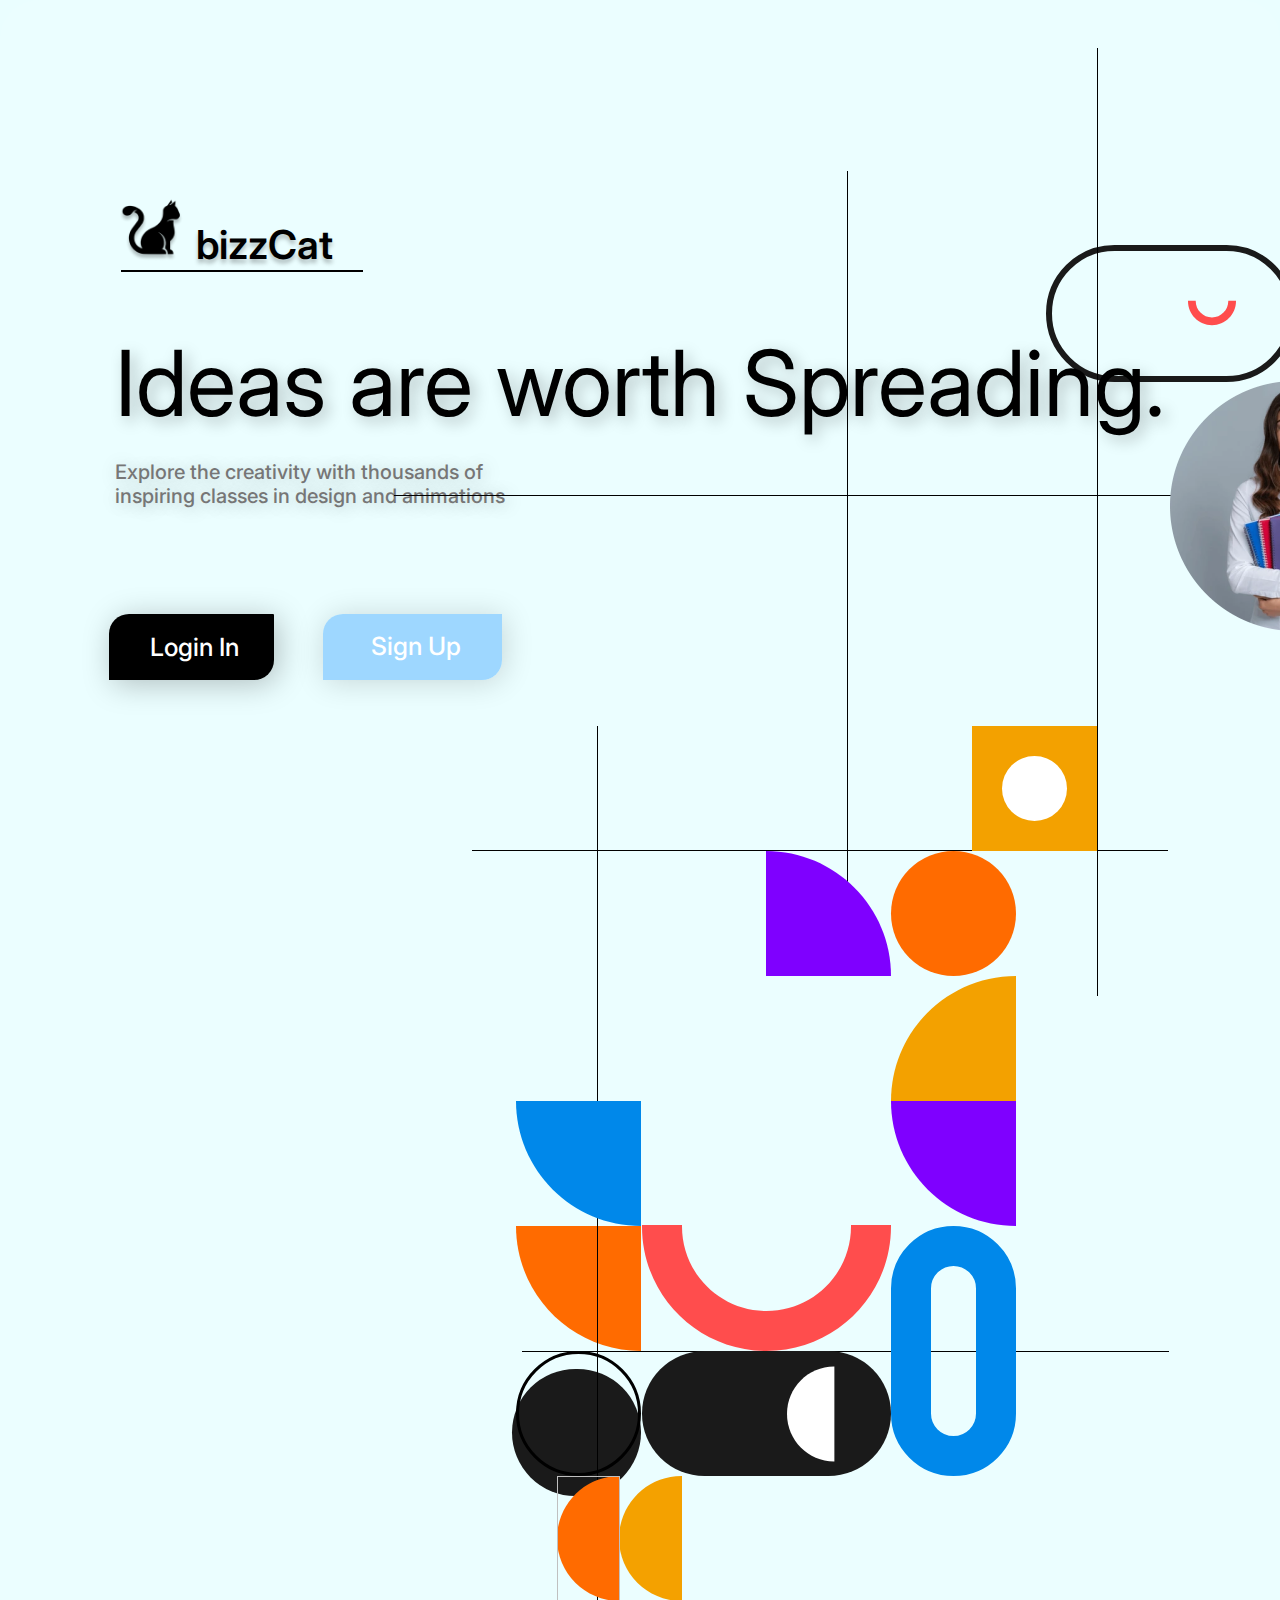
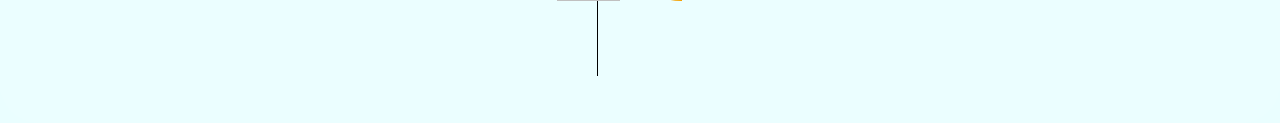
<file: index.html>
<!DOCTYPE html>
<html>
  <head>
    <meta charset="utf-8" />
    <meta name="viewport" content="initial-scale=1, width=device-width" />

    <link rel="stylesheet" href="./global.css" />
    <link rel="stylesheet" href="./index.css" />
    <link
      rel="stylesheet"
      href="https://fonts.googleapis.com/css2?family=Inter:wght@400;500;600&display=swap"
    />
    <link
      rel="stylesheet"
      href="https://fonts.googleapis.com/css2?family=Roboto:wght@400;600&display=swap"
    />
  </head>
  <body>
    <div class="macbook-pro-16-3">
      <div class="line-group3"></div>
      <div class="line-group4"></div>
      <div class="line-group5"></div>
      <div class="line-group6"></div>
      <div class="line-group7"></div>
      <div class="macbook-pro-16-3-child"></div>
      <div class="vector-container">
        <img class="frame-child8" alt="" src="./public/rectangle-15@2x.png" />

        <div class="inner-frame">
          <div class="inner-frame-child"></div>
          <img
            class="subtract-icon5"
            loading="eager"
            alt=""
            src="./public/subtract.svg"
          />
        </div>
      </div>
      <div class="small-frame">
        <div class="login-and-sign-up">
          <div class="bizzcat-group">
            <h1 class="bizzcat1">bizzCat</h1>
            <div class="screenshot-preview"></div>
            <img
              class="screenshot-2024-02-17-190937-r-icon1"
              loading="eager"
              alt=""
              src="./public/screenshot-20240217-190937removebgpreview-1@2x.png"
            />
          </div>
          <div class="ideas-frame1">
            <div class="ideas-are-worth-spreading-group">
              <h1 class="ideas-are-worth1">Ideas are worth Spreading.</h1>
              <h3 class="explore-the-creativity1">
                Explore the creativity with thousands of inspiring classes in
                design and animations
              </h3>
            </div>
          </div>
          <div class="login-frame">
            <button class="subtract-frames">
              <div class="subtract-frames-child"></div>
              <div class="login-up1" >Login In</div>
            </button>
            <button class="subtract-frames1">
              <div class="subtract-frames-item"></div>
              <div class="sign-up2"><a href="./index4.html">Sign Up</a></div>
            </button>
          </div>
        </div>
      </div>
      <div class="input-area-parent">
        <div class="input-area">
          <div class="input-area-child"></div>
          <div class="frame-div">
            <img class="frame-child9" alt="" src="./public/rectangle-8.svg" />

            <div class="frame-child10"></div>
          </div>
        </div>
        <div class="frame-wrapper">
          <div class="frame-container">
            <div class="frame-parent1">
              <div class="frame-parent2">
                <div class="frame-wrapper1">
                  <form class="frame-form">
                    <img
                      class="frame-child11"
                      loading="eager"
                      alt=""
                      src="./public/rectangle-4.svg"
                    />

                    <input class="rectangle-input" type="text" />

                    <img
                      class="frame-child12"
                      loading="eager"
                      alt=""
                      src="./public/rectangle-3.svg"
                    />

                    <div class="divmax-w-md loginhide">
                      <div class="divmax-w-md-inner">
                        <div class="frame-parent3">
                          <div class="frame-parent4">
                            <div class="text-wrapper">
                              <h2 class="text">Welcome back to App</h2>
                            </div>
                            <img
                              class="union-icon"
                              loading="eager"
                              alt=""
                              src="./public/union.svg"
                              id="unionIcon"
                            />
                          </div>
                          <div class="text-container">
                            <div class="text1">Log in to your account</div>
                          </div>
                        </div>
                      </div>
                      <div class="text-parent">
                        <div class="text2">Email</div>
                        <input class="input" type="text" />

                        <div class="text3">Password</div>
                        <input class="input1" type="text" />

                        <div class="link-forgot">Forgot your password?</div>
                        <div class="button-wrapper">
                          <button class="button">
                            <div class="text4">Submit</div>
                          </button>
                        </div>
                      </div>
                      <div class="text5">
                        Don’t have an account yet? Sign up for free!
                      </div>
                    </div>
                  </form>
                </div>
                <div class="rectangle-parent2">
                  <div class="frame-child13"></div>
                  <div class="frame-child14"></div>
                </div>
              </div>
              <div class="vector-parent1">
                <img
                  class="frame-child15"
                  loading="eager"
                  alt=""
                  src="./public/rectangle-13.svg"
                />

                <div class="subtract-parent1">
                  <img
                    class="subtract-icon6"
                    rows="{6}"
                    cols="{12}"
                    alt=""
                    src="./public/subtract.svg"
                  />

                  <div class="inner-frame1">
                    <div class="inner-frame-item"></div>
                    <img
                      class="subtract-icon7"
                      loading="eager"
                      alt=""
                      src="./public/subtract-2.svg"
                    />
                  </div>
                </div>
              </div>
            </div>
            <div class="rectangle-parent3">
              <div class="frame-child16"></div>
              <img
                class="frame-child17"
                loading="eager"
                alt=""
                src="./public/rectangle-9.svg"
              />

              <img
                class="frame-child18"
                loading="eager"
                alt=""
                src="./public/rectangle-10.svg"
              />

              <div class="frame-child19"></div>
            </div>
          </div>
        </div>
        <div class="frame-wrapper2">
          <div class="subtract-parent2">
            <img
              class="subtract-icon8"
              loading="eager"
              alt=""
              src="./public/subtract-3.svg"
            />

            <div class="subtract-parent3">
              <img
                class="subtract-icon9"
                alt=""
                src="./public/subtract-4.svg"
              />

              <img class="frame-child20" loading="eager" alt="" />
            </div>
          </div>
        </div>
      </div>
    </div>
    <script src="app.js"></script>
<!-- 
    <script>
      var unionIcon = document.getElementById("unionIcon");
      if (unionIcon) {
        unionIcon.addEventListener("click", function (e) {
          window.location.href = "./mac-book-pro16.html";
        });
      }
      </script> -->
  </body>
</html>
</file>
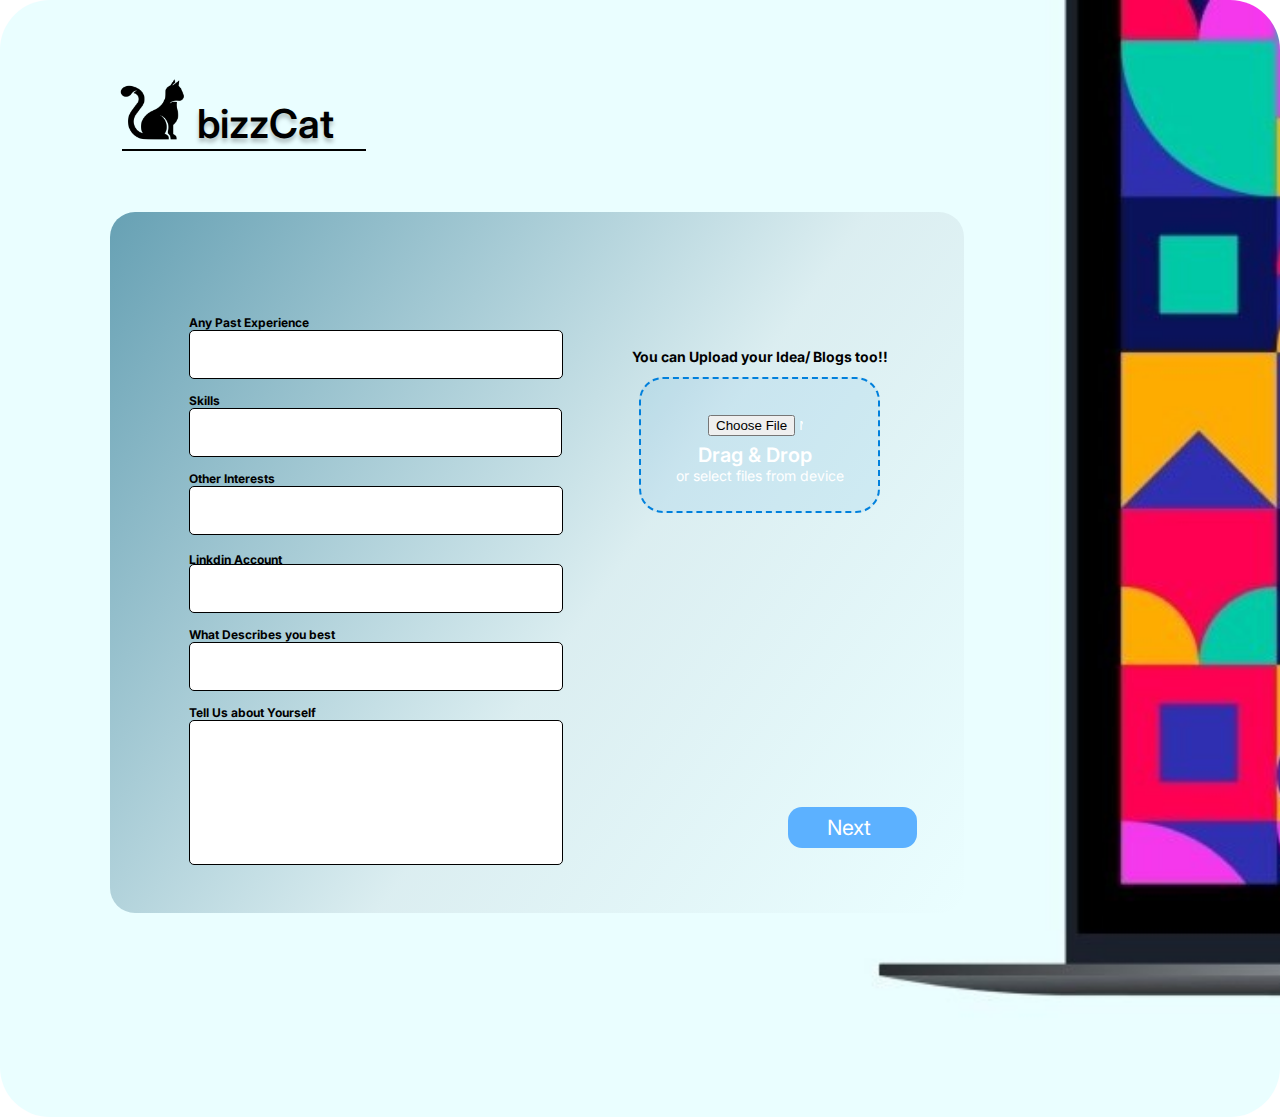
<file: cover6.html>
<!DOCTYPE html>
<html>
  <head>
    <meta charset="utf-8" />
    <meta name="viewport" content="initial-scale=1, width=device-width" />

    <link rel="stylesheet" href="./globa6.css" />
    <link rel="stylesheet" href="./cover6.css" />
    <link
      rel="stylesheet"
      href="https://fonts.googleapis.com/css2?family=Inter:wght@400;500;600;700&display=swap"
    />
    <link
      rel="stylesheet"
      href="https://fonts.googleapis.com/css2?family=Roboto:wght@400;600&display=swap"
    />
    <link
    rel="global.css"/>
    <link
    rel="cover.css"/>
  </head>
  <body>
    <div class="cover2">
      <img class="laptop-icon2" alt="" src="./public/laptop@2x.png" />

      <div class="profile-info-frame">
        <h1 class="bizzcat2">bizzCat</h1>
        <div class="line-separator"></div>
        <img
          class="screenshot-2024-02-17-190937-r-icon2"
          loading="eager"
          alt=""
          src="catimg.png"
        />
      </div>
      <div class="vector-parent2">
        <img class="frame-child28" alt="" src="./public/rectangle-1.svg" />

        <div class="frame-child29"></div>
        <div class="any-past-experience"><b>Any Past Experience</b></div>
        <div class="text-label-frame">
          <div class="skills-box-parent">
            <input class="skills-box" type="text"/>

            <div class="upload-blogs-frame">
              <div class="skills"><b>Skills</b></div>
              <input class="file-selection-frame" type="text" />
            </div>
            <div class="other-interests-linkdin-accoun">
              <div class="other-interests"><b>Other Interests</b></div>
              <input class="interest-boxes" type="text" />
            </div>
            <div class="other-interests-linkdin-accoun1">
              <div class="linkdin-account"><b>Linkdin Account</b></div>
              <input class="other-interests-linkdin-accoun-child" type="text" />
            </div>
            <div class="other-interests-linkdin-accoun2">
              <div class="what-describes-you"><b>What Describes you best</b></div>
              <input class="other-interests-linkdin-accoun-item" type="text" />
            </div>
            <div class="other-interests-linkdin-accoun3">
              <div class="tell-us-about"><b>Tell Us about Yourself</b></div>
              <div class="other-interests-linkdin-accoun-inner"></div>
            </div>
          </div>
          <div class="cloud-upload-frame">
            <div class="next-button1">
              <div class="laptop-shape1">
                <b class="you-can-upload"
                  >You can Upload your Idea/ Blogs too!!</b
                >
                <div class="drag-drop-zone">
                  <div class="text-input-label">
                    <h2 class="drag-drop">Drag & Drop</h2>
                  </div>
                  <div class="or-select-files">or select files from device</div>
                  <div class="upload-frame">
                    <div class="skills-box1">
                      <input
                      class="upload-cloud-icon"
                      loading="eager"
                      type="file"
                      />
                    </div>
                  </div>
                </div>
              </div>
            </div>
            <button class="next-button2">
              <div class="next-button-child"></div>
              <a href="indexhome.html"><div class="next2">Next</div></a>
            </button>
          </div>
        </div>
      </div>
    </div>
  </body>
</html>
</file>
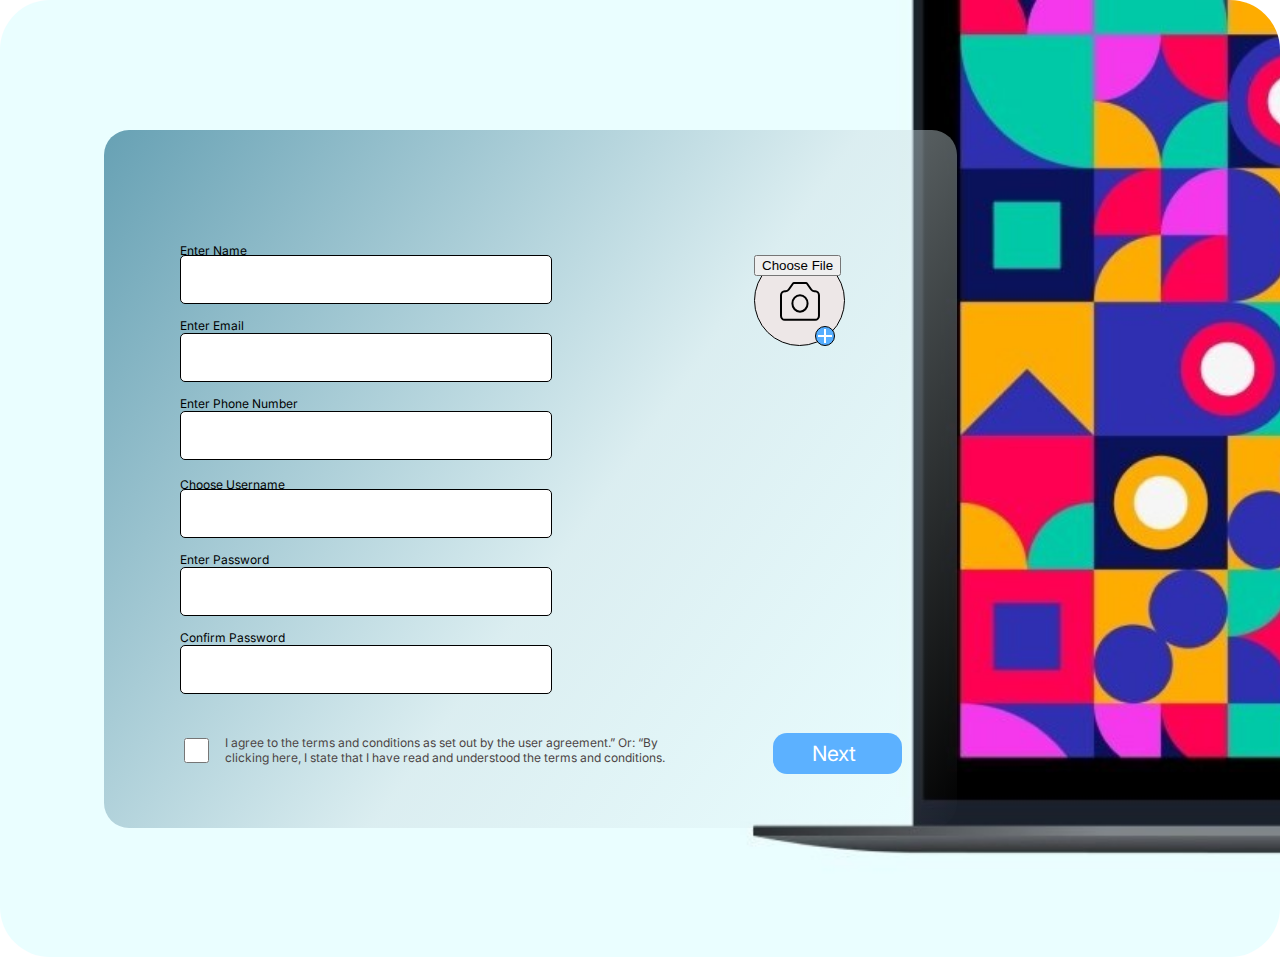
<file: index4.html>
<!DOCTYPE html>
<html>
  <head>
    <meta charset="utf-8" />
    <meta name="viewport" content="initial-scale=1, width=device-width" />

    <link rel="stylesheet" href="./global4.css" />
    <link rel="stylesheet" href="./style4.css" />
    <link
      rel="stylesheet"
      href="https://fonts.googleapis.com/css2?family=Inter:wght@400;500;600&display=swap"
    />
    <link
      rel="stylesheet"
      href="https://fonts.googleapis.com/css2?family=Roboto:wght@400;600&display=swap"
    />
  </head>
  <body >
    <div class="cover1">
      <img class="laptop-icon1" alt="" src="./public/laptop@2x.png" />

      <div class="group-div">
        <div class="frame-child26"></div>
        <div class="frame-child27"></div>
        <div class="enter-name1">Enter Name</div>
        <div class="enter-email-rectangle-parent">
          <div class="enter-email-rectangle">
            <div class="enter-phone-number-rectangle">
              <input class="enter-phone-number-rectangle-child" type="text" />

              <div class="choose-frame">
                <div class="enter-email1">Enter Email</div>
                <input class="enter-phone-number-frame" type="text" />
              </div>
              <div class="choose-frame1">
                <div class="enter-phone-number1">Enter Phone Number</div>
                <input class="choose-frame-child" type="text" />
              </div>
              <div class="choose-frame2">
                <div class="choose-username1">Choose Username</div>
                <input class="choose-frame-item" type="text"/>
              </div>
              <div class="choose-frame3">
                <div class="enter-password1">Enter Password</div>
                <input class="choose-frame-inner" type="text" />
              </div>
              <div class="choose-frame4">
                <div class="confirm-password1">Confirm Password</div>
                <input class="choose-frame-child1" type="text" />
              </div>
            </div>
            <div class="terms-agree-frame1">
              <input style="height: 25px; width: 25px; "  type="checkbox">
              <div class="i-agree-to1">
                I agree to the terms and conditions as set out by the user
                agreement.” Or: “By clicking here, I state that I have read and
                understood the terms and conditions.
              </div>
            </div>
          </div>
          <div class="next-frame">
            <input type="file"
              class="next-frame-child"
              loading="eager"
              alt=""
              placeholder=""
              src="./public/group-4.svg"
            />

            <div class="next-text-wrapper">
              <button class="next-text">
                <div class="next-text-child"></div>
                <div class="next1"><a href="./cover6.html">Next</a></div>
              </button>
            </div>
          </div>
        </div>
      </div>
      <div class="cover-item"></div>
    </div>
  </body>
</html>
</file>
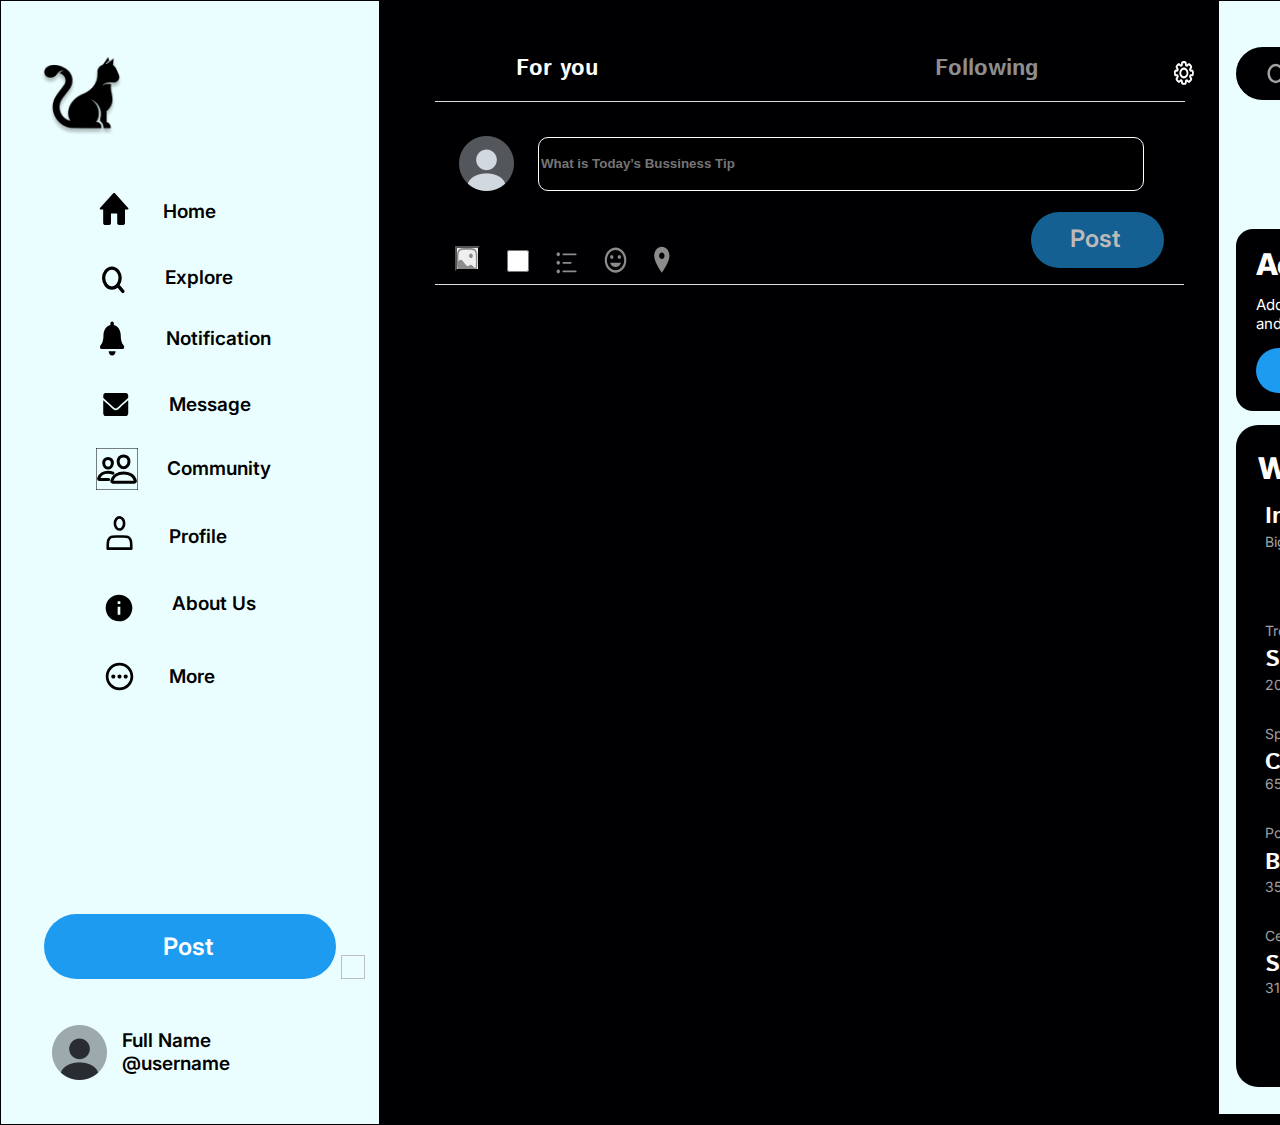
<file: indexhome.html>
<!DOCTYPE html>
<html>
  <head>
    <meta charset="utf-8" />
    <meta name="viewport" content="initial-scale=1, width=device-width" />

    <link rel="stylesheet" href="./globalhome.css" />
    <link rel="stylesheet" href="./indexhome.css" />
    <link
      rel="stylesheet"
      href="https://fonts.googleapis.com/css2?family=Inter:wght@400;500;600;700;800&display=swap"
    />
    <link
      rel="stylesheet"
      href="https://fonts.googleapis.com/css2?family=Istok Web:wght@400;700&display=swap"
    />
    <link
      rel="stylesheet"
      href="https://fonts.googleapis.com/css2?family=Roboto:wght@400;600&display=swap"
    />
  </head>
  <body>
    <div class="desktop-1">
      <img class="tablerdots-icon" alt="" src="./publichome/tablerdots.svg" />

      <div class="main-frame">
        <div class="main-frame-child"></div>
        <div class="screenshot-2024-02-17-190937-r-parent">
          <img
            class="screenshot-2024-02-17-190937-r-icon"
            loading="eager"
            alt=""
            src="./publichome/screenshot-20240217-190937removebgpreview-1@2x.png"
          />

          <div class="home-frame">
            <div class="search-frame">
              <div class="notification-frame">
                <a href="/home.html">
                <div class="message-frame">
                  <img
                    class="icon-home"
                    loading="eager"
                    alt=""
                    src="./publichome/-icon-home.svg"
                  />

                  <div  class="home"><a href="/home.html">Home</a></div>
                </div>
                </a>
              </div>
              <div class="about-us-frame">
                <div class="more-frame">
                  <img
                    class="icon-search"
                    loading="eager"
                    alt=""
                    src="./publichome/-icon-search.svg"
                  />

                  <div class="explore">Explore</div>
                </div>
              </div>
              <div class="line-separater">
                <img
                  class="icon-bell"
                  loading="eager"
                  alt=""
                  src="./publichome/-icon-bell.svg"
                />

                <div class="notification">Notification</div>
              </div>
              <div class="group-frame">
                <div class="trending-frame">
                  <div class="politics-frame">
                    <img
                      class="icon-envelope"
                      loading="eager"
                      alt=""
                      src="./publichome/-icon-envelope.svg"
                    />

                    <div class="message">Message</div>
                  </div>
                </div>
                <div class="community-frame">
                  <div class="vector-frame">
                    <img
                      class="ionpeople-outline-icon"
                      loading="eager"
                      alt=""
                      src="./publichome/ionpeopleoutline.svg"
                    />

                    <div class="community">Community</div>
                  </div>
                  <div class="more-frame1">
                    <div class="post-frame">
                      <img
                        class="vector-vector-vector-vector-fr"
                        loading="eager"
                        alt=""
                        src="./publichome/vector.svg"
                      />

                      <div class="group-frame1">
                        <div class="profile">Profile</div>
                      </div>
                    </div>
                  </div>
                </div>
                <div class="tablerdots-frame">
                  <div class="add-blog-frame">
                    <img
                      class="mdiabout-icon"
                      loading="eager"
                      alt=""
                      src="./publichome/mdiabout.svg"
                    />

                    <div class="about-us">About Us</div>
                  </div>
                </div>
                <div class="what-is-todays-business-tip">
                  <div class="cricket-posts-frame">
                    <img
                      class="mingcutemore-3-line-icon"
                      loading="eager"
                      alt=""
                      src="./publichome/mingcutemore3line.svg"
                    />

                    <div class="more">More</div>
                  </div>
                </div>
              </div>
            </div>
          </div>
        </div>
        <div class="frame-trendingin-india-frame-s">
          <div class="indiatolaunchitsfirst">
            <div class="bigger-updates-frame">
              <div class="frame-header">
                <div class="frame-header-child"></div>
                <div class="post">Post</div>
              </div>
              <img class="tablerdots-icon1" loading="eager" alt="" />
            </div>
            <div class="tip-of-the-day">
              <div class="full-name-container">
                <img
                  class="image-1-icon"
                  loading="eager"
                  alt=""
                  src="./publichome/image-1@2x.png"
                />

                <div class="rectangle-screenshot">
                  <div class="full-name">Full Name</div>
                  <div class="username">@username</div>
                </div>
              </div>
            </div>
          </div>
        </div>
      </div>
      <main class="frame-parent">
        <section class="frame-wrapper">
          <div class="frame-group">
            <div class="frame-container">
              <div class="for-you-parent">
                <b class="for-you">For you</b>
                <div class="following-parent">
                  <b class="following">Following</b>
                  <img
                    class="vector-icon"
                    loading="eager"
                    alt=""
                    src="./publichome/vector-1.svg"
                  />
                </div>
              </div>
              <div class="search-bar">
                <div class="k-posts"></div>
              </div>
            </div>
            <div class="trending-section">
              <div class="search-icon">
                <div class="add-blog-button">
                  <img
                    class="image-2-icon"
                    loading="eager"
                    alt=""
                    src="./publichome/image-2@2x.png"
                  />

                  <input type="text" placeholder="What is Today’s Bussiness Tip" class="what-is-todays">
                    
                  
                </div>
              </div>
              <div class="vector-line">
                <div class="trending-india-politics">
                  <div class="shark-tank-kposts">
                    <div class="b-j-p-kposts">
                      <div class="group-frame2">
                        <button
                          class="group-frame-child"
                          loading="eager"
                          alt=""
                          src="./publichome/group-1.svg"
                        ></button>
                      </div>
                      <input class="add-blog-tab" type="checkbox" />

                      <img
                        class="add-blog-tab1"
                        loading="eager"
                        alt=""
                        src="./publichome/vector-3.svg"
                      />

                      <img
                        class="add-blog-tab2"
                        loading="eager"
                        alt=""
                        src="./publichome/vector-4.svg"
                      />

                      <img
                        class="add-blog-tab3"
                        alt=""
                        src="./publichome/vector-5.svg"
                      />
                    </div>
                    <div class="search-icon-frame">
                      <button class="trending-in-india-tab">
                        <div class="trending-in-india-tab-child"></div>
                        <div class="post1">Post</div>
                      </button>
                    </div>
                  </div>
                </div>
                <div class="shark-tank-tab"></div>
              </div>
            </div>
          </div>
        </section>
        <div class="line-separator">
          <div class="line-separator-child"></div>
          <div class="search-frame1">
            <div class="search-frame-child"></div>
            <img
              class="icon-search1"
              alt=""
              src="./publichome/-icon-search-1.svg"
            />

            <input class="search" placeholder="Search" type="text" />
          </div>
          <div class="create-blog-button">
            <div class="bigger-updates-text">
              <div class="bigger-updates-text-child"></div>
              <h3 class="add-a-blog">Add a Blog</h3>
              <div class="add-a-blog1">
                Add a blog to share your knowledge on a topic and let the world
                know about it.
              </div>
              <button class="add-blog-form">
                <div class="add-blog-form-child"></div>
                <div class="add">Add</div>
              </button>
            </div>
            <div class="rectangle-container">
              <div class="rectangle-container-child"></div>
              <h3 class="whats-happening">What’s happening</h3>
              <div class="search-icon1">
                <div class="add-blog-button1">
                  <img
                    class="tablerdots-icon2"
                    loading="eager"
                    alt=""
                    src="./publichome/tablerdots-1.svg"
                  />

                  <img
                    class="tablerdots-icon3"
                    loading="eager"
                    alt=""
                    src="./publichome/tablerdots-1.svg"
                  />

                  <img
                    class="tablerdots-icon4"
                    loading="eager"
                    alt=""
                    src="./publichome/tablerdots-1.svg"
                  />

                  <img
                    class="tablerdots-icon5"
                    loading="eager"
                    alt=""
                    src="./publichome/tablerdots-1.svg"
                  />

                  <div class="trending-india-politics1">
                    <div class="shark-tank-b-j-p-kposts">
                      <div class="sports-cricket-trends">
                        <b class="india-to-launch"
                          >India to Launch its first....</b
                        >
                        <div class="bigger-updates">Bigger Updates</div>
                      </div>
                      <div class="trending-in-india-parent">
                        <div class="trending-in-india">Trending in India</div>
                        <div class="shark-tank-parent">
                          <b class="shark-tank">Shark Tank</b>
                          <div class="k-posts1">20.7K posts</div>
                        </div>
                      </div>
                      <div class="sportstrending">
                        <div class="sports-trending">Sports ~ Trending</div>
                        <div class="frame-tablerdots">
                          <b class="cricket">Cricket</b>
                          <div class="posts">6515 posts</div>
                        </div>
                      </div>
                      <div class="india-updates">
                        <div class="politics-trending">Politics ~ Trending</div>
                        <div class="bjp-parent">
                          <b class="bjp">BJP</b>
                          <div class="k-posts2">35.5K posts</div>
                        </div>
                      </div>
                      <div class="rectangle">
                        <div class="celebrity-trending">
                          Celebrity ~ Trending
                        </div>
                        <div class="sydney-sweeny-profile">
                          <b class="sydney-sweeny">Sydney Sweeny</b>
                          <div class="k-posts3">31.4K posts</div>
                        </div>
                      </div>
                    </div>
                    <input class="vectorvectorvectorvector" type="text" />
                  </div>
                </div>
              </div>
            </div>
          </div>
        </div>
      </main>
    </div>
  </body>
</html>
</file>
<file: global.css>
body {
  margin: 0;
  line-height: normal;
}

:root {
  /* fonts */
  --font-inter: Inter;
  --font-roboto: Roboto;

  /* font sizes */
  --font-size-6xl: 25px;
  --font-size-xl: 20px;
  --font-size-base: 16px;
  --font-size-72xl: 91px;
  --font-size-8xl: 27px;
  --font-size-26xl: 45px;
  --font-size-21xl: 40px;
  --font-size-5xl: 24px;
  --font-size-13xl: 32px;
  --font-size-sm: 14px;
  --font-size-xs: 12px;

  /* Colors */
  --color-azure: #ebfeff;
  --color-black: #000;
  --color-lightskyblue: rgba(150, 211, 255, 0.91);
  --color-darkslategray: #333;
  --color-white: #fff;
  --color-gray-100: #767676;
  --color-gray-200: #1a1a1a;
  --color-dodgerblue: #0088ea;
  --color-orangered: #ff6b00;
  --color-orange: #f3a100;
  --color-tomato: #ff4d4d;
  --color-blueviolet: #7747ff;
  --color-gainsboro: #e5e7eb;
  --color-dimgray-100: #4b5563;
  --color-midnightblue: #1e0e4b;
  --color-cornflowerblue-100: #5cb1ff;

  /* Gaps */
  --gap-39xl: 58px;
  --gap-30xl: 49px;
  --gap-3xl: 22px;
  --gap-xl: 20px;
  --gap-27xl: 46px;
  --gap-230xl: 249px;
  --gap-xs: 12px;
  --gap-31xl: 50px;
  --gap-51xl: 70px;
  --gap-49xl: 68px;
  --gap-sm: 14px;

  /* Paddings */
  --padding-xl: 20px;
  --padding-lg: 18px;
  --padding-16xl: 35px;
  --padding-22xl: 41px;
  --padding-7xs: 6px;
  --padding-mini: 15px;
  --padding-37xl: 56px;
  --padding-sm: 14px;
  --padding-12xs: 1px;
  --padding-34xl: 53px;
  --padding-40xl: 59px;
  --padding-5xs: 8px;
  --padding-19xl: 38px;

  /* Border radiuses */
  --br-31xl: 50px;
  --br-xl: 20px;
  --br-12xs: 1px;
  --br-111xl: 130px;
  --br-146xl: 165px;
  --br-118xl: 137px;
  --br-87xl: 106px;
  --br-9xs: 4px;
  --br-8xs: 5px;
  --br-6xl: 25px;
  --br-sm: 14px;
}
</file>
<file: index.css>
.line-group3 {
  height: 1px;
  width: 647px;
  position: absolute;
  margin: 0 !important;
  right: 111px;
  bottom: 371px;
  border-top: 1px solid var(--color-black);
  box-sizing: border-box;
}
.line-group4,
.line-group5 {
  width: 1px;
  border-right: 1px solid var(--color-black);
  z-index: 1;
}
.line-group4 {
  height: 773px;
  position: absolute;
  margin: 0 !important;
  top: 171px;
  right: 432px;
  box-sizing: border-box;
}
.line-group5 {
  height: 950px;
  right: 682px;
  bottom: 47px;
}
.line-group5,
.line-group6,
.line-group7 {
  position: absolute;
  margin: 0 !important;
  box-sizing: border-box;
}
.line-group6 {
  height: 1px;
  width: 829px;
  top: 495px;
  right: 57px;
  border-top: 1px solid var(--color-black);
  z-index: 2;
}
.line-group7 {
  height: 948px;
  width: 1px;
  top: 48px;
  right: 182px;
  border-right: 1px solid var(--color-black);
  z-index: 3;
}
.macbook-pro-16-3-child {
  height: 125px;
  width: 125px;
  position: relative;
  border-radius: var(--br-118xl);
  border: 29px solid var(--color-tomato);
  box-sizing: border-box;
  display: none;
  z-index: 5;
}
.frame-child8 {
  height: 250px;
  width: 250px;
  position: absolute;
  margin: 0 !important;
  right: -125px;
  bottom: -249px;
  object-fit: cover;
  z-index: 5;
}
.inner-frame-child {
  height: 125px;
  width: 249px;
  position: relative;
  border-radius: var(--br-146xl);
  border: 6px solid var(--color-gray-200);
  box-sizing: border-box;
  display: none;
}
.subtract-icon5 {
  height: 96px;
  width: 48.4px;
  position: relative;
  z-index: 1;
}
.inner-frame {
  flex: 1;
  border-radius: var(--br-146xl);
  border: 6px solid var(--color-gray-200);
  display: flex;
  flex-direction: row;
  align-items: center;
  justify-content: flex-end;
  padding: var(--padding-sm) var(--padding-34xl) var(--padding-mini);
}
.vector-container {
  width: 249px;
  margin: 0 !important;
  position: absolute;
  top: 245px;
  left: 1046px;
  display: flex;
  flex-direction: row;
  align-items: flex-start;
  justify-content: flex-start;
}
.bizzcat1 {
  margin: 0;
  position: absolute;
  top: 24px;
  left: 87px;
  font-size: inherit;
  font-weight: 600;
  font-family: inherit;
  text-shadow: 0 4px 4px rgba(0, 0, 0, 0.25);
}
.screenshot-preview {
  position: absolute;
  top: 74px;
  left: 12px;
  border-top: 2px solid var(--color-black);
  box-sizing: border-box;
  width: 242px;
  height: 2px;
}
.screenshot-2024-02-17-190937-r-icon1 {
  position: absolute;
  height: 100%;
  top: 0;
  bottom: 0;
  left: 0;
  max-height: 100%;
  width: 80px;
  object-fit: cover;
  z-index: 1;
}
.bizzcat-group {
  width: 254px;
  height: 74px;
  position: relative;
}
.explore-the-creativity1,
.ideas-are-worth1 {
  margin: 0;
  position: relative;
  font-family: inherit;
}
.ideas-are-worth1 {
  align-self: stretch;
  font-size: inherit;
  font-weight: 400;
  text-shadow: 5px 5px 14.4px rgba(0, 0, 0, 0.25);
}
.explore-the-creativity1 {
  width: 415px;
  height: 55px;
  font-size: var(--font-size-xl);
  font-weight: 500;
  color: var(--color-gray-100);
  display: inline-block;
  flex-shrink: 0;
  text-shadow: 2px 2px 17px rgba(0, 0, 0, 0.25);
  max-width: 100%;
}
.ideas-are-worth-spreading-group,
.ideas-frame1 {
  display: flex;
  align-items: flex-start;
  justify-content: flex-start;
  max-width: 100%;
}
.ideas-are-worth-spreading-group {
  flex: 1;
  flex-direction: column;
  gap: var(--gap-3xl);
}
.ideas-frame1 {
  align-self: stretch;
  flex-direction: row;
  padding: 0 0 var(--padding-22xl) var(--padding-7xs);
  box-sizing: border-box;
  font-size: var(--font-size-72xl);
}
.subtract-frames-child {
  height: 66px;
  width: 189px;
  position: relative;
  border-radius: var(--br-xl) var(--br-12xs) var(--br-xl) 0;
  background-color: var(--color-black);
  box-shadow: 4px 4px 30px rgba(0, 0, 0, 0.25);
  display: none;
}
.login-up1 {
  position: relative;
  font-size: var(--font-size-6xl);
  font-weight: 500;
  font-family: var(--font-inter);
  color: var(--color-white);
  text-align: left;
  z-index: 1;
}
.subtract-frames {
  cursor: pointer;
  border: 0;
  padding: var(--padding-lg) var(--padding-16xl) var(--padding-lg)
    var(--padding-22xl);
  background-color: var(--color-black);
  border-radius: var(--br-xl) var(--br-12xs) var(--br-xl) 0;
  box-shadow: 4px 4px 30px rgba(0, 0, 0, 0.25);
  display: flex;
  flex-direction: row;
  align-items: center;
  justify-content: flex-end;
  white-space: nowrap;
}
.subtract-frames:hover {
  background-color: var(--color-darkslategray);
}
.subtract-frames-item {
  height: 66px;
  width: 189px;
  position: relative;
  border-radius: var(--br-xl) 0 var(--br-xl) 0;
  background-color: var(--color-lightskyblue);
  box-shadow: 2px 2px 30px rgba(0, 0, 0, 0.16);
  display: none;
}
.sign-up2 {
  position: relative;
  font-size: var(--font-size-6xl);
  font-weight: 500;
  font-family: var(--font-inter);
  color: var(--color-black);
  text-align: left;
  z-index: 1;
}
.subtract-frames1 {
  cursor: pointer;
  border: 0;
  padding: 17px var(--padding-22xl) 19px 48px;
  background-color: var(--color-lightskyblue);
  border-radius: var(--br-xl) 0 var(--br-xl) 0;
  box-shadow: 2px 2px 30px rgba(0, 0, 0, 0.16);
  display: flex;
  flex-direction: row;
  align-items: center;
  justify-content: flex-end;
  white-space: nowrap;
}
.subtract-frames1:hover {
  background-color: rgba(99, 161, 204, 0.91);
}
.login-and-sign-up,
.login-frame {
  display: flex;
  flex-direction: row;
  align-items: flex-start;
  justify-content: flex-start;
  gap: var(--gap-30xl);
  max-width: 100%;
}
.login-and-sign-up {
  align-self: stretch;
  flex-direction: column;
  gap: var(--gap-39xl);
}
.input-area-child,
.small-frame {
  box-sizing: border-box;
  max-width: 100%;
}
.small-frame {
  width: 483px;
  display: flex;
  flex-direction: column;
  align-items: flex-start;
  justify-content: flex-start;
  padding: 76px 0 0;
  min-width: 483px;
}
.input-area-child {
  height: 1px;
  width: 696px;
  position: relative;
  border-top: 1px solid var(--color-black);
  z-index: 2;
}
.frame-child9 {
  position: absolute;
  top: 0;
  left: 0;
  width: 100%;
  height: 100%;
  display: none;
  z-index: 5;
}
.frame-child10 {
  position: absolute;
  top: 30px;
  left: 30px;
  border-radius: 50%;
  background-color: var(--color-white);
  width: 65px;
  height: 65px;
  z-index: 6;
}
.frame-div {
  height: 125px;
  width: 125px;
  position: relative;
  background-color: var(--color-orange);
  z-index: 5;
  margin-left: -196px;
}
.input-area {
  width: 696px;
  display: flex;
  flex-direction: row;
  align-items: flex-end;
  justify-content: flex-start;
  max-width: 100%;
}
.frame-child11 {
  bottom: -9px;
}
.frame-child11,
.frame-child12,
.rectangle-input {
  height: 125px;
  width: 125px;
  position: absolute;
  margin: 0 !important;
  right: -84px;
}
.rectangle-input {
  border: 0;
  outline: 0;
  background-color: var(--color-gray-200);
  top: 27px;
  border-radius: var(--br-118xl);
}
.frame-child12 {
  bottom: 116px;
  z-index: 4;
}
.text {
  margin: 0;
  height: 28px;
  position: relative;
  font-size: var(--font-size-5xl);
  line-height: 32px;
  font-weight: 600;
  font-family: var(--font-roboto);
  color: var(--color-midnightblue);
  text-align: center;
  display: flex;
  align-items: center;
  justify-content: center;
  flex-shrink: 0;
  mix-blend-mode: normal;
}
.text-wrapper {
  display: flex;
  flex-direction: column;
  align-items: flex-start;
  justify-content: flex-start;
  padding: 4px 0 0;
}
.union-icon {
  height: 19.4px;
  width: 18.7px;
  position: relative;
  cursor: pointer;
}
.frame-parent4 {
  align-self: stretch;
  flex: 1;
  display: flex;
  flex-direction: row;
  align-items: flex-start;
  justify-content: space-between;
  gap: var(--gap-xl);
}
.text1 {
  position: relative;
  font-size: var(--font-size-sm);
  line-height: 16px;
  font-family: var(--font-roboto);
  color: var(--color-midnightblue);
  text-align: center;
  mix-blend-mode: normal;
}
.text-container {
  display: flex;
  flex-direction: row;
  align-items: flex-start;
  justify-content: flex-start;
  padding: 0 47px;
}
.divmax-w-md-inner,
.frame-parent3 {
  align-self: stretch;
  display: flex;
  align-items: flex-start;
  max-width: 100%;
}
.frame-parent3 {
  width: 326px;
  flex-direction: column;
  justify-content: flex-start;
  gap: var(--gap-xs);
}
.divmax-w-md-inner {
  height: 61px;
  flex-direction: row;
  justify-content: flex-end;
}
.text2 {
  height: 16px;
  position: relative;
  font-size: var(--font-size-sm);
  line-height: 19.6px;
  font-family: var(--font-roboto);
  color: var(--color-dimgray-100);
  text-align: left;
  display: flex;
  align-items: center;
  flex-shrink: 0;
  mix-blend-mode: normal;
}
.input {
  border: 1px solid var(--color-gainsboro);
  outline: 0;
  background-color: var(--color-white);
  align-self: stretch;
  height: 44px;
  border-radius: var(--br-9xs);
  box-sizing: border-box;
  min-width: 250px;
}
.input,
.input1,
.text3 {
  position: relative;
}
.text3 {
  height: 16px;
  font-size: var(--font-size-sm);
  line-height: 19.6px;
  font-family: var(--font-roboto);
  color: var(--color-dimgray-100);
  text-align: left;
  display: flex;
  align-items: center;
  flex-shrink: 0;
  mix-blend-mode: normal;
}
.input1 {
  border: 1px solid var(--color-gainsboro);
  outline: 0;
  background-color: var(--color-white);
  align-self: stretch;
  height: 44px;
  border-radius: var(--br-9xs);
  box-sizing: border-box;
  min-width: 250px;
}
.link-forgot,
.text4 {
  position: relative;
  font-size: var(--font-size-sm);
  font-family: var(--font-roboto);
  mix-blend-mode: normal;
}
.link-forgot {
  height: 16px;
  text-decoration: underline;
  line-height: 20px;
  color: var(--color-blueviolet);
  text-align: left;
  display: flex;
  align-items: center;
  flex-shrink: 0;
}
.text4 {
  line-height: 16px;
  color: var(--color-white);
  text-align: center;
}
.button,
.button-wrapper,
.text-parent {
  display: flex;
  flex-direction: row;
  justify-content: center;
}
.button {
  cursor: pointer;
  border: 2px solid var(--color-gray-100);
  padding: 12px;
  background-color: var(--color-blueviolet);
  width: 96px;
  border-radius: var(--br-9xs);
  box-sizing: border-box;
  align-items: center;
}
.button:hover {
  background-color: #9161ff;
  border: 2px solid #8f8f8f;
  box-sizing: border-box;
}
.button-wrapper,
.text-parent {
  align-self: stretch;
  align-items: flex-start;
  padding: 0 var(--padding-xl);
}
.text-parent {
  flex-direction: column;
  justify-content: flex-start;
  padding: 0 var(--padding-12xs) var(--padding-5xs) 0;
  gap: var(--gap-xs);
}
.text5 {
  height: 16px;
  position: relative;
  font-size: var(--font-size-sm);
  line-height: 20px;
  font-family: var(--font-roboto);
  color: var(--color-black);
  text-align: center;
  display: flex;
  align-items: center;
  justify-content: center;
  flex-shrink: 0;
  mix-blend-mode: normal;
}
.divmax-w-md,
.frame-form,
.frame-wrapper1 {
  display: flex;
  justify-content: flex-start;
  max-width: 100%;
}
.divmax-w-md {
  flex: 1;
  border-radius: 6px;
  background-color: var(--color-white);
  flex-direction: column;
  align-items: center;
  padding: var(--padding-sm) var(--padding-mini) var(--padding-lg) 16px;
  box-sizing: border-box;
  gap: 19px;
  z-index: 5;
}
.frame-form,
.frame-wrapper1 {
  flex-direction: row;
  align-items: flex-start;
}
.frame-form {
  margin: 0;
  width: 448px;
  position: relative;
}
.frame-wrapper1 {
  align-self: stretch;
}
.frame-child13,
.frame-child14 {
  position: absolute;
  box-sizing: border-box;
}
.frame-child13 {
  top: 0;
  left: 0;
  border-radius: var(--br-146xl);
  border: 3px solid var(--color-black);
  width: 100%;
  height: 100%;
  display: none;
}
.frame-child14 {
  top: 35px;
  left: 35px;
  border-radius: 50%;
  border: 0 solid var(--color-black);
  width: 55px;
  height: 55px;
  z-index: 1;
}
.rectangle-parent2 {
  width: 125px;
  height: 125px;
  position: relative;
  border-radius: var(--br-146xl);
  border: 3px solid var(--color-black);
  box-sizing: border-box;
}
.frame-parent2 {
  flex: 1;
  display: flex;
  flex-direction: column;
  align-items: flex-end;
  justify-content: flex-start;
  gap: 9px;
  max-width: 100%;
}
.frame-child15 {
  width: 125px;
  height: 125px;
  position: relative;
  object-fit: contain;
  z-index: 3;
}
.subtract-icon6 {
  border: 0;
  background-color: transparent;
  height: 126px;
  width: auto;
  outline: 0;
  align-self: stretch;
  position: relative;
  max-width: 100%;
  overflow: hidden;
  flex-shrink: 0;
  z-index: 6;
}
.inner-frame-item {
  height: 125px;
  width: 249px;
  position: relative;
  border-radius: var(--br-146xl);
  background-color: var(--color-gray-200);
  display: none;
}
.subtract-icon7 {
  height: 96px;
  width: 48.4px;
  position: relative;
  z-index: 3;
}
.inner-frame1 {
  align-self: stretch;
  border-radius: var(--br-146xl);
  background-color: var(--color-gray-200);
  display: flex;
  flex-direction: row;
  align-items: center;
  justify-content: flex-end;
  padding: var(--padding-mini) var(--padding-37xl) var(--padding-sm);
  z-index: 2;
}
.subtract-parent1 {
  align-self: stretch;
  display: flex;
  flex-direction: column;
  align-items: flex-start;
  justify-content: flex-start;
}
.frame-parent1,
.vector-parent1 {
  display: flex;
  align-items: flex-end;
  justify-content: flex-start;
}
.vector-parent1 {
  width: 250px;
  flex-direction: column;
  padding: 0 0 0 var(--padding-12xs);
  box-sizing: border-box;
  gap: var(--gap-230xl);
  min-width: 250px;
}
.frame-parent1 {
  flex: 1;
  flex-direction: row;
  row-gap: 20px;
  max-width: calc(100% - 125px);
}
.frame-child16 {
  width: 125px;
  height: 125px;
  position: relative;
  border-radius: var(--br-87xl);
  background-color: var(--color-orangered);
  z-index: 4;
}
.frame-child17,
.frame-child18 {
  width: 125px;
  height: 125px;
  position: relative;
  z-index: 6;
}
.frame-child18 {
  z-index: 7;
}
.frame-child19 {
  align-self: stretch;
  flex: 1;
  position: relative;
  border-radius: var(--br-111xl);
  border: 40px solid var(--color-dodgerblue);
  z-index: 8;
}
.frame-container,
.frame-wrapper,
.rectangle-parent3 {
  display: flex;
  align-items: flex-start;
  justify-content: flex-start;
}
.rectangle-parent3 {
  height: 625px;
  width: 125px;
  flex-direction: column;
}
.frame-container,
.frame-wrapper {
  flex-direction: row;
  max-width: 100%;
}
.frame-container {
  width: 907px;
}
.frame-wrapper {
  align-self: stretch;
}
.subtract-icon8 {
  position: absolute;
  height: 100%;
  top: 0;
  bottom: 0;
  left: 62px;
  max-height: 100%;
  width: 63px;
  z-index: 3;
}
.subtract-icon9 {
  width: 100%;
  z-index: 2;
}
.frame-child20,
.subtract-icon9,
.subtract-parent3 {
  position: absolute;
  height: 100%;
  top: 0;
  left: 0;
}
.frame-child20 {
  width: 100%;
  z-index: 4;
}
.subtract-parent3 {
  bottom: 0;
  width: 63px;
}
.subtract-parent2 {
  height: 125px;
  width: 125px;
  position: relative;
}
.frame-wrapper2 {
  align-self: stretch;
  display: flex;
  flex-direction: row;
  align-items: flex-start;
  justify-content: center;
  padding: 0 var(--padding-40xl) 0 var(--padding-xl);
}
.input-area-parent,
.macbook-pro-16-3 {
  display: flex;
  justify-content: flex-start;
}
.input-area-parent {
  flex: 1;
  flex-direction: column;
  align-items: flex-end;
  min-width: 636px;
  max-width: 100%;
}
.macbook-pro-16-3 {
  width: 100%;
  position: relative;
  border-radius: 39px;
  background-color: var(--color-azure);
  overflow: hidden;
  flex-direction: row;
  align-items: flex-start;
  padding: 120px 112px 122px 109px;
  box-sizing: border-box;
  gap: var(--gap-27xl);
  letter-spacing: normal;
  text-align: left;
  font-size: var(--font-size-21xl);
  color: var(--color-black);
  font-family: var(--font-inter);
}
@media screen and (max-width: 1350px) {
  .small-frame {
    flex: 1;
  }
  .macbook-pro-16-3 {
    flex-wrap: wrap;
  }
}
@media screen and (max-width: 1125px) {
  .input-area-parent {
    min-width: 100%;
  }
  .macbook-pro-16-3 {
    padding-left: 54px;
    padding-right: var(--padding-37xl);
    box-sizing: border-box;
  }
}
@media screen and (max-width: 800px) {
  .bizzcat1 {
    font-size: var(--font-size-13xl);
  }
  .ideas-are-worth1 {
    font-size: var(--font-size-26xl);
  }
  .login-and-sign-up {
    gap: var(--gap-39xl);
  }
  .small-frame {
    padding-top: 49px;
    box-sizing: border-box;
  }
  .frame-parent2,
  .small-frame {
    min-width: 100%;
  }
  .vector-parent1 {
    flex: 1;
  }
  .frame-parent1 {
    flex-wrap: wrap;
    max-width: 100%;
  }
  .rectangle-parent3 {
    display: none;
  }
}
@media screen and (max-width: 450px) {
  .bizzcat1 {
    font-size: var(--font-size-5xl);
  }
  .ideas-are-worth1 {
    font-size: var(--font-size-8xl);
  }
  .explore-the-creativity1 {
    font-size: var(--font-size-base);
  }
  .ideas-frame1 {
    padding-bottom: 27px;
    box-sizing: border-box;
  }
  .login-frame {
    flex-wrap: wrap;
    gap: var(--gap-30xl);
  }
  .small-frame {
    padding-top: 32px;
    box-sizing: border-box;
  }
  .text {
    font-size: 19px;
    line-height: 26px;
  }
  .vector-parent1 {
    gap: var(--gap-230xl);
  }
  .macbook-pro-16-3 {
    gap: var(--gap-27xl);
    padding-left: var(--padding-xl);
    padding-right: var(--padding-xl);
    box-sizing: border-box;
  }
}
.divmax-w-md{
 
  border: 1px solid black; 
}
.loginhide{
  display: none;
}
a{
  text-decoration: none;
  color: white;
}
body{
  background-image: url(./mainback.jpeg);
  background-size: cover;
}
</file>
<file: globa6.css>
.cover2{height: 100%;
  background-image: url("/bgimg2.png.jpg");
  background-size: cover;
}
body {
  margin: 0;
  line-height: normal;
}

:root {
  /* fonts */
  --font-inter: Inter;
  --font-roboto: Roboto;

  /* font sizes */
  --font-size-6xl: 25px;
  --font-size-xl: 20px;
  --font-size-base: 16px;
  --font-size-72xl: 91px;
  --font-size-8xl: 27px;
  --font-size-26xl: 45px;
  --font-size-21xl: 40px;
  --font-size-5xl: 24px;
  --font-size-13xl: 32px;
  --font-size-sm: 14px;
  --font-size-2xl: 21px;
  --font-size-mid: 17px;
  --font-size-xs: 12px;

  /* Colors */
  --color-azure: #ebfeff;
  --color-black: #000;
  --color-lightskyblue: rgba(150, 211, 255, 0.91);
  --color-darkslategray: #333;
  --color-white: #fff;
  --color-gray-100: #767676;
  --color-gray-200: #1a1a1a;
  --color-dodgerblue: #0088ea;
  --color-orangered: #ff6b00;
  --color-orange: #f3a100;
  --color-tomato: #ff4d4d;
  --color-blueviolet: #7747ff;
  --color-gainsboro: #e5e7eb;
  --color-dimgray-100: #4b5563;
  --color-dimgray-200: #4c4444;
  --color-midnightblue: #1e0e4b;
  --color-cornflowerblue-100: #5cb1ff;
  --color-cornflowerblue-200: #297dcc;

  /* Gaps */
  --gap-39xl: 58px;
  --gap-30xl: 49px;
  --gap-3xl: 22px;
  --gap-xl: 20px;
  --gap-27xl: 46px;
  --gap-230xl: 249px;
  --gap-xs: 12px;
  --gap-31xl: 50px;
  --gap-51xl: 70px;
  --gap-49xl: 68px;
  --gap-sm: 14px;
  --gap-45xl: 64px;
  --gap-22xl: 41px;
  --gap-44xl: 63px;
  --gap-25xl: 44px;
  --gap-275xl: 294px;

  /* Paddings */
  --padding-xl: 20px;
  --padding-lg: 18px;
  --padding-16xl: 35px;
  --padding-22xl: 41px;
  --padding-7xs: 6px;
  --padding-mini: 15px;
  --padding-37xl: 56px;
  --padding-sm: 14px;
  --padding-12xs: 1px;
  --padding-34xl: 53px;
  --padding-40xl: 59px;
  --padding-5xs: 8px;
  --padding-xs: 12px;
  --padding-28xl: 47px;
  --padding-57xl: 76px;
  --padding-lgi: 19px;
  --padding-29xl: 48px;
  --padding-8xl: 27px;
  --padding-185xl: 204px;
  --padding-33xl: 52px;
  --padding-19xl: 38px;
  --padding-7xl: 26px;
  --padding-8xs: 5px;
  --padding-27xl: 46px;
  --padding-20xl: 39px;
  --padding-10xs: 3px;
  --padding-36xl: 55px;

  /* Border radiuses */
  --br-31xl: 50px;
  --br-xl: 20px;
  --br-12xs: 1px;
  --br-111xl: 130px;
  --br-146xl: 165px;
  --br-118xl: 137px;
  --br-87xl: 106px;
  --br-9xs: 4px;
  --br-8xs: 5px;
  --br-6xl: 25px;
  --br-sm: 14px;
}
</file>
<file: cover6.css>
.laptop-icon2 {
  width: 1672px;
  height: 931px;
  position: relative;
  object-fit: cover;
  display: none;
  max-width: 100%;
}
.bizzcat2 {
  margin: 0;
  position: absolute;
  top: 24px;
  left: 87px;
  font-size: inherit;
  font-weight: 600;
  font-family: inherit;
  text-shadow: 0 4px 4px rgba(0, 0, 0, 0.25);
}
.line-separator {
  position: absolute;
  top: 74px;
  left: 12px;
  border-top: 2px solid var(--color-black);
  box-sizing: border-box;
  width: 244px;
  height: 2px;
}
.screenshot-2024-02-17-190937-r-icon2 {
  position: absolute;
  height: 100%;
  top: 0;
  bottom: 0;
  left: 0;
  max-height: 100%;
  width: 80px;
  object-fit: cover;
}
.profile-info-frame {
  width: 254px;
  height: 74px;
  position: relative;
}
.frame-child28,
.frame-child29 {
  position: relative;
  display: none;
  max-width: 100%;
}
.frame-child28 {
  width: 853px;
  border-radius: var(--br-6xl);
  max-height: 100%;
}
.frame-child29 {
  width: 370px;
  height: 49px;
  border-radius: var(--br-8xs);
  background-color: var(--color-white);
  border: 1px solid var(--color-black);
  box-sizing: border-box;
}
.any-past-experience {
  position: relative;
  flex-shrink: 0;
  z-index: 1;
}
.skills-box {
  border: 1px solid var(--color-black);
  outline: 0;
  background-color: var(--color-white);
  align-self: stretch;
  height: 49px;
  position: relative;
  border-radius: var(--br-8xs);
  box-sizing: border-box;
  min-width: 222px;
  z-index: 2;
}
.file-selection-frame,
.skills {
  position: relative;
  z-index: 1;
}
.file-selection-frame {
  border: 1px solid var(--color-black);
  outline: 0;
  background-color: var(--color-white);
  align-self: stretch;
  height: 49px;
  border-radius: var(--br-8xs);
  box-sizing: border-box;
  min-width: 223px;
}
.upload-blogs-frame {
  align-self: stretch;
  display: flex;
  flex-direction: column;
  align-items: flex-start;
  justify-content: flex-start;
  padding: 0 var(--padding-12xs) 0 0;
}
.interest-boxes,
.other-interests {
  position: relative;
  z-index: 1;
}
.interest-boxes {
  border: 1px solid var(--color-black);
  outline: 0;
  background-color: var(--color-white);
  align-self: stretch;
  height: 49px;
  border-radius: var(--br-8xs);
  box-sizing: border-box;
  min-width: 223px;
}
.other-interests-linkdin-accoun {
  align-self: stretch;
  display: flex;
  flex-direction: column;
  align-items: flex-start;
  justify-content: flex-start;
  padding: 0 0 var(--padding-10xs);
}
.linkdin-account {
  position: relative;
  z-index: 2;
}
.other-interests-linkdin-accoun-child {
  border: 1px solid var(--color-black);
  outline: 0;
  background-color: var(--color-white);
  align-self: stretch;
  height: 49px;
  position: relative;
  border-radius: var(--br-8xs);
  box-sizing: border-box;
  min-width: 223px;
  z-index: 1;
  margin-top: -3px;
}
.other-interests-linkdin-accoun1 {
  align-self: stretch;
  display: flex;
  flex-direction: column;
  align-items: flex-start;
  justify-content: flex-start;
}
.what-describes-you {
  position: relative;
  z-index: 2;
}
.other-interests-linkdin-accoun-item {
  border: 1px solid var(--color-black);
  outline: 0;
  background-color: var(--color-white);
  align-self: stretch;
  height: 49px;
  position: relative;
  border-radius: var(--br-8xs);
  box-sizing: border-box;
  min-width: 223px;
  z-index: 1;
}
.other-interests-linkdin-accoun2 {
  align-self: stretch;
  display: flex;
  flex-direction: column;
  align-items: flex-start;
  justify-content: flex-start;
}
.tell-us-about {
  position: relative;
  z-index: 2;
}
.other-interests-linkdin-accoun-inner {
  align-self: stretch;
  flex: 1;
  position: relative;
  border-radius: var(--br-8xs);
  background-color: var(--color-white);
  border: 1px solid var(--color-black);
  z-index: 1;
}
.other-interests-linkdin-accoun3,
.skills-box-parent {
  display: flex;
  flex-direction: column;
  align-items: flex-start;
  justify-content: flex-start;
}
.other-interests-linkdin-accoun3 {
  align-self: stretch;
  height: 160px;
}
.skills-box-parent {
  flex: 1;
  gap: var(--gap-sm);
  min-width: 242px;
  max-width: 100%;
}
.drag-drop,
.you-can-upload {
  position: relative;
  z-index: 3;
}
.drag-drop {
  margin: 0;
  height: 38px;
  flex: 1;
  font-size: inherit;
  font-weight: 600;
  font-family: inherit;
  display: inline-block;
  z-index: 4;
}
.text-input-label {
  width: 197px;
  display: flex;
  flex-direction: row;
  align-items: flex-start;
  justify-content: flex-start;
  padding: 0 9px 0 0;
  box-sizing: border-box;
}
.or-select-files {
  align-self: stretch;
  height: 34px;
  position: relative;
  font-size: var(--font-size-sm);
  display: inline-block;
  flex-shrink: 0;
  z-index: 4;
  margin-top: -14px;
}
.skills-box1 {
  position: absolute;
  top: 0;
  left: 0;
  border-radius: 24px;
  background-color: rgba(0, 128, 220, 0.08);
  border: 2px dashed #0080dc;
  box-sizing: border-box;
  width: 100%;
  height: 100%;
  z-index: 3;
}
.upload-cloud-icon {
  background-image: url(./icon.png);
  position: absolute;
  top: 36px;
  left: 67px;
  width: 95px;
  height: 120px;
  overflow: hidden;
  z-index: 8;
}
.upload-frame {
  width: 241px;
  height: 100%;
  position: absolute;
  margin: 0 !important;
  top: 0;
  bottom: 0;
  left: calc(50% - 120.5px);
}
.drag-drop-zone {
  align-self: stretch;
  flex-direction: column;
  align-items: center;
  padding: 66px 0 var(--padding-xs);
  position: relative;
  font-size: var(--font-size-xl);
  color: var(--color-white);
}
.drag-drop-zone,
.laptop-shape1,
.next-button1 {
  display: flex;
  justify-content: flex-start;
}
.laptop-shape1 {
  flex: 1;
  flex-direction: column;
  align-items: center;
  gap: var(--gap-xs);
}
.next-button1 {
  align-self: stretch;
  flex-direction: row;
  align-items: flex-start;
  padding: 0 var(--padding-8xs) 0 0;
}
.next-button-child {
  height: 41px;
  width: 132px;
  position: relative;
  border-radius: var(--br-sm);
  background-color: var(--color-cornflowerblue-100);
  display: none;
}
.next2 {
  position: relative;
  font-size: var(--font-size-2xl);
  font-family: var(--font-inter);
  color: var(--color-white);
  text-align: left;
  z-index: 2;
}
.next-button2 {
  cursor: pointer;
  border: 0;
  padding: var(--padding-5xs) var(--padding-27xl) var(--padding-5xs)
    var(--padding-20xl);
  background-color: var(--color-cornflowerblue-100);
  border-radius: var(--br-sm);
  flex-direction: row;
  align-items: center;
  z-index: 1;
}
.next-button2:hover {
  background-color: var(--color-cornflowerblue-200);
}
.cloud-upload-frame,
.next-button2,
.text-label-frame {
  display: flex;
  justify-content: flex-start;
}
.cloud-upload-frame {
  width: 310px;
  flex-direction: column;
  align-items: flex-end;
  gap: var(--gap-275xl);
  min-width: 310px;
  text-align: center;
  font-size: var(--font-size-sm);
}
.text-label-frame {
  align-self: stretch;
  flex-direction: row;
  align-items: center;
  gap: var(--gap-25xl);
  max-width: 100%;
  flex-shrink: 0;
}
.cover2,
.vector-parent2 {
  display: flex;
  flex-direction: column;
  align-items: flex-start;
  justify-content: flex-start;
  box-sizing: border-box;
}
.vector-parent2 {
  width: 854px;
  border-radius: var(--br-6xl);
  background: linear-gradient(
    125.1deg,
    #67a1b4,
    rgba(203, 220, 225, 0.48) 56.4%,
    rgba(222, 241, 242, 0)
  );
  padding: 103px var(--padding-28xl) var(--padding-29xl) 79px;
  max-width: 100%;
  font-size: var(--font-size-xs);
}
.cover2 {
  width: 100%;
  position: relative;
  border-radius: var(--br-31xl);
  background-color: var(--color-azure);
  overflow: hidden;
  padding: 75px 110px var(--padding-185xl);
  gap: var(--gap-44xl);
  letter-spacing: normal;
  text-align: left;
  font-size: var(--font-size-21xl);
  color: var(--color-black);
  font-family: var(--font-inter);
}
@media screen and (max-width: 1050px) {
  .cover2 {
    gap: var(--gap-44xl);
    padding-left: var(--padding-36xl);
    padding-right: var(--padding-36xl);
    box-sizing: border-box;
  }
}
@media screen and (max-width: 1000px) {
  .bizzcat2 {
    font-size: var(--font-size-13xl);
  }
  .cloud-upload-frame,
  .laptop-shape1 {
    flex: 1;
  }
  .text-label-frame {
    flex-wrap: wrap;
  }
  .vector-parent2 {
    padding-left: var(--padding-20xl);
    padding-right: 23px;
    box-sizing: border-box;
  }
}
@media screen and (max-width: 725px) {
  .text-label-frame {
    gap: var(--gap-25xl);
  }
  .vector-parent2 {
    padding-top: 67px;
    padding-bottom: 31px;
    box-sizing: border-box;
  }
  .cover2 {
    gap: var(--gap-44xl);
    padding-left: var(--padding-8xl);
    padding-right: var(--padding-8xl);
    box-sizing: border-box;
  }
}
@media screen and (max-width: 450px) {
  .bizzcat2 {
    font-size: var(--font-size-5xl);
  }
  .drag-drop {
    font-size: var(--font-size-base);
  }
  .next2 {
    font-size: var(--font-size-mid);
  }
  .cloud-upload-frame {
    gap: var(--gap-275xl);
  }
}
a{
  text-decoration: none;
  color: white;
}
</file>
<file: global4.css>
body {
  margin: 0;
  line-height: normal;
}

:root {
  /* fonts */
  --font-inter: Inter;
  --font-roboto: Roboto;

  /* font sizes */
  --font-size-6xl: 25px;
  --font-size-xl: 20px;
  --font-size-base: 16px;
  --font-size-72xl: 91px;
  --font-size-8xl: 27px;
  --font-size-26xl: 45px;
  --font-size-21xl: 40px;
  --font-size-5xl: 24px;
  --font-size-13xl: 32px;
  --font-size-sm: 14px;
  --font-size-2xl: 21px;
  --font-size-mid: 17px;
  --font-size-xs: 12px;

  /* Colors */
  --color-azure: #ebfeff;
  --color-black: #000;
  --color-lightskyblue: rgba(150, 211, 255, 0.91);
  --color-darkslategray: #333;
  --color-white: #fff;
  --color-gray-100: #767676;
  --color-gray-200: #1a1a1a;
  --color-dodgerblue: #0088ea;
  --color-orangered: #ff6b00;
  --color-orange: #f3a100;
  --color-tomato: #ff4d4d;
  --color-blueviolet: #7747ff;
  --color-gainsboro: #e5e7eb;
  --color-dimgray-100: #4b5563;
  --color-dimgray-200: #4c4444;
  --color-midnightblue: #1e0e4b;
  --color-cornflowerblue-100: #5cb1ff;
  --color-cornflowerblue-200: #297dcc;

  /* Gaps */
  --gap-39xl: 58px;
  --gap-30xl: 49px;
  --gap-3xl: 22px;
  --gap-xl: 20px;
  --gap-27xl: 46px;
  --gap-230xl: 249px;
  --gap-xs: 12px;
  --gap-31xl: 50px;
  --gap-51xl: 70px;
  --gap-49xl: 68px;
  --gap-sm: 14px;
  --gap-45xl: 64px;
  --gap-22xl: 41px;

  /* Paddings */
  --padding-xl: 20px;
  --padding-lg: 18px;
  --padding-16xl: 35px;
  --padding-22xl: 41px;
  --padding-7xs: 6px;
  --padding-mini: 15px;
  --padding-37xl: 56px;
  --padding-sm: 14px;
  --padding-12xs: 1px;
  --padding-34xl: 53px;
  --padding-40xl: 59px;
  --padding-5xs: 8px;
  --padding-57xl: 76px;
  --padding-lgi: 19px;
  --padding-33xl: 52px;
  --padding-19xl: 38px;
  --padding-7xl: 26px;
  --padding-27xl: 46px;
  --padding-20xl: 39px;
  --padding-10xs: 3px;

  /* Border radiuses */
  --br-31xl: 50px;
  --br-xl: 20px;
  --br-12xs: 1px;
  --br-111xl: 130px;
  --br-146xl: 165px;
  --br-118xl: 137px;
  --br-87xl: 106px;
  --br-9xs: 4px;
  --br-8xs: 5px;
  --br-6xl: 25px;
  --br-sm: 14px;
}
</file>
<file: style4.css>
.cover1{
  height: 100%;
  background-image: url("/bgimg2.png.jpg");  
  background-size: cover;
}
a{
  text-decoration: none;
  color: white;
}
.laptop-icon1 {
  height: 931px;
  width: 1672px;
  object-fit: cover;
}
.frame-child26,
.frame-child27,
.laptop-icon1 {
  position: relative;
  display: none;
  max-width: 100%;
}
.frame-child26 {
  width: 853px;
  height: 701px;
  border-radius: var(--br-6xl);
  background: linear-gradient(
    125.1deg,
    #67a1b4,
    rgba(203, 220, 225, 0.48) 56.4%,
    rgba(222, 241, 242, 0)
  );
  z-index: 1;
}
.frame-child27 {
  width: 370px;
  height: 49px;
  border-radius: var(--br-8xs);
  background-color: var(--color-white);
  border: 1px solid var(--color-black);
  box-sizing: border-box;
  z-index: 2;
}
.enter-name1 {
  position: relative;
  z-index: 1;
}
.enter-phone-number-rectangle-child {
  border: 1px solid var(--color-black);
  outline: 0;
  background-color: var(--color-white);
  align-self: stretch;
  height: 49px;
  position: relative;
  border-radius: var(--br-8xs);
  box-sizing: border-box;
  min-width: 222px;
  z-index: 2;
}
.enter-email1,
.enter-phone-number-frame {
  position: relative;
  z-index: 1;
}
.enter-phone-number-frame {
  border: 1px solid var(--color-black);
  outline: 0;
  background-color: var(--color-white);
  align-self: stretch;
  height: 49px;
  border-radius: var(--br-8xs);
  box-sizing: border-box;
  min-width: 223px;
}
.choose-frame {
  align-self: stretch;
  display: flex;
  flex-direction: column;
  align-items: flex-start;
  justify-content: flex-start;
}
.choose-frame-child,
.enter-phone-number1 {
  position: relative;
  z-index: 1;
}
.choose-frame-child {
  border: 1px solid var(--color-black);
  outline: 0;
  background-color: var(--color-white);
  align-self: stretch;
  height: 49px;
  border-radius: var(--br-8xs);
  box-sizing: border-box;
  min-width: 223px;
}
.choose-frame1 {
  align-self: stretch;
  display: flex;
  flex-direction: column;
  align-items: flex-start;
  justify-content: flex-start;
  padding: 0 0 var(--padding-10xs);
}
.choose-username1 {
  position: relative;
  z-index: 2;
}
.choose-frame-item {
  align-self: stretch;
  flex: 1;
  position: relative;
  border-radius: var(--br-8xs);
  background-color: var(--color-white);
  border: 1px solid var(--color-black);
  z-index: 1;
  margin-top: -3px;
}
.choose-frame2 {
  align-self: stretch;
  height: 61px;
  display: flex;
  flex-direction: column;
  align-items: flex-start;
  justify-content: flex-start;
}
.enter-password1 {
  position: relative;
  z-index: 2;
}
.choose-frame-inner {
  border: 1px solid var(--color-black);
  outline: 0;
  background-color: var(--color-white);
  align-self: stretch;
  height: 49px;
  position: relative;
  border-radius: var(--br-8xs);
  box-sizing: border-box;
  min-width: 223px;
  z-index: 1;
}
.choose-frame3 {
  align-self: stretch;
  display: flex;
  flex-direction: column;
  align-items: flex-start;
  justify-content: flex-start;
}
.confirm-password1 {
  position: relative;
  z-index: 2;
}
.choose-frame-child1 {
  border: 1px solid var(--color-black);
  outline: 0;
  background-color: var(--color-white);
  align-self: stretch;
  height: 49px;
  position: relative;
  border-radius: var(--br-8xs);
  box-sizing: border-box;
  min-width: 223px;
  z-index: 1;
}
.choose-frame4,
.enter-phone-number-rectangle {
  display: flex;
  flex-direction: column;
  align-items: flex-start;
  justify-content: flex-start;
}
.choose-frame4 {
  align-self: stretch;
}
.enter-phone-number-rectangle {
  width: 372px;
  gap: var(--gap-sm);
  max-width: 100%;
}
.terms-agree-frame-child {
  height: 31px;
  width: 31px;
  position: relative;
  background-color: var(--color-white);
  border: 1px solid var(--color-black);
  box-sizing: border-box;
  z-index: 1;
}
.i-agree-to1 {
  height: 42px;
  flex: 1;
  position: relative;
  display: inline-block;
  min-width: 302px;
  max-width: 100%;
  z-index: 1;
}
.enter-email-rectangle,
.terms-agree-frame1 {
  display: flex;
  align-items: flex-start;
  justify-content: flex-start;
}
.terms-agree-frame1 {
  align-self: stretch;
  flex-direction: row;
  flex-wrap: wrap;
  gap: 13px;
  max-width: 100%;
  color: var(--color-dimgray-200);
}
.enter-email-rectangle {
  flex: 1;
  flex-direction: column;
  padding: 0 var(--padding-12xs) 0 0;
  box-sizing: border-box;
  gap: var(--gap-22xl);
  max-width: calc(100% - 215px);
}
.next-frame-child {
  background-image: url(./public/group-4.svg);
  width: 91px;
  height: 91px;
  position: relative;
  z-index: 1;
}
.next-text-child {
  height: 41px;
  width: 132px;
  position: relative;
  border-radius: var(--br-sm);
  background-color: var(--color-cornflowerblue-100);
  display: none;
}
.next1 {
  position: relative;
  font-size: var(--font-size-2xl);
  font-family: var(--font-inter);
  color: var(--color-white);
  text-align: left;
  z-index: 2;
}
.next-text {
  cursor: pointer;
  border: 0;
  padding: var(--padding-5xs) var(--padding-27xl) var(--padding-5xs)
    var(--padding-20xl);
  background-color: var(--color-cornflowerblue-100);
  border-radius: var(--br-sm);
  display: flex;
  flex-direction: row;
  align-items: center;
  justify-content: flex-start;
  z-index: 1;
}
.next-text:hover {
  background-color: var(--color-cornflowerblue-200);
}
.next-text-wrapper {
  flex-direction: row;
  padding: 0 0 0 var(--padding-lgi);
}
.enter-email-rectangle-parent,
.group-div,
.next-frame,
.next-text-wrapper {
  display: flex;
  align-items: flex-start;
  justify-content: flex-start;
}
.next-frame {
  flex-direction: column;
  gap: 387px;
}
.enter-email-rectangle-parent,
.group-div {
  max-width: 100%;
}
.enter-email-rectangle-parent {
  align-self: stretch;
  flex-direction: row;
  gap: var(--gap-45xl);
  margin-top: -3px;
}
.group-div {
  width: 853px;
  border-radius: var(--br-6xl);
  background: linear-gradient(
    125.1deg,
    #67a1b4,
    rgba(203, 220, 225, 0.48) 56.4%,
    rgba(222, 241, 242, 0)
  );
  flex-direction: column;
  padding: 113px var(--padding-33xl) 51px var(--padding-57xl);
  box-sizing: border-box;
}
.cover-item,
.cover1 {
  position: relative;
  overflow: hidden;
}
.cover-item {
  height: 100px;
  width: 100px;
  flex-shrink: 0;
  display: none;
}
.cover1 {
  width: 100%;
  border-radius: var(--br-31xl);
  background-color: var(--color-azure);
  display: flex;
  flex-direction: row;
  align-items: center;
  justify-content: flex-start;
  padding: 130px 104px 129px;
  box-sizing: border-box;
  letter-spacing: normal;
  text-align: left;
  font-size: var(--font-size-xs);
  color: var(--color-black);
  font-family: var(--font-inter);
}
@media screen and (max-width: 1050px) {
  .cover1 {
    padding-left: var(--padding-33xl);
    padding-right: var(--padding-33xl);
    box-sizing: border-box;
  }
}
@media screen and (max-width: 1000px) {
  .group-div {
    padding-left: var(--padding-19xl);
    padding-right: var(--padding-7xl);
    box-sizing: border-box;
  }
}
@media screen and (max-width: 725px) {
  .enter-email-rectangle {
    gap: var(--gap-22xl);
    max-width: 100%;
  }
  .next-frame {
    display: none;
  }
  .enter-email-rectangle-parent {
    gap: var(--gap-45xl);
  }
  .cover1,
  .group-div {
    box-sizing: border-box;
  }
  .group-div {
    padding-top: 73px;
    padding-bottom: 33px;
  }
  .cover1 {
    padding-left: var(--padding-7xl);
    padding-right: var(--padding-7xl);
  }
}
@media screen and (max-width: 450px) {
  .next1 {
    font-size: var(--font-size-mid);
  }
  .enter-email-rectangle-parent {
    gap: var(--gap-45xl);
  }
}
</file>
<file: globalhome.css>
body {
  margin: 0;
  line-height: normal;
}

:root {
  /* fonts */
  --font-inter: Inter;
  --font-istok-web: "Istok Web";
  --font-roboto: Roboto;

  /* font sizes */
  --font-size-sm: 14px;
  --font-size-4xl: 23px;
  --font-size-lg: 18px;
  --font-size-11xl: 30px;
  --font-size-5xl: 24px;
  --font-size-base: 16px;
  --font-size-lgi: 19px;
  --font-size-6xl: 25px;
  --font-size-xl: 20px;
  --font-size-72xl: 91px;
  --font-size-8xl: 27px;
  --font-size-26xl: 45px;
  --font-size-21xl: 40px;
  --font-size-13xl: 32px;
  --font-size-2xl: 21px;
  --font-size-mid: 17px;
  --font-size-xs: 12px;

  /* Colors */
  --color-gray-100: #767676;
  --color-gray-200: #1a1a1a;
  --color-gray-300: #000002;
  --color-azure: #ebfeff;
  --color-darkgray-100: #a1a1a1;
  --color-white: #fff;
  --color-cornflowerblue-100: #5cb1ff;
  --color-cornflowerblue-300: #1d9bf0;
  --color-cornflowerblue-200: #297dcc;
  --color-gainsboro: #e5e7eb;
  --color-gainsboro-100: #dcdcdc;
  --color-steelblue-100: #146092;
  --color-black: #000;
  --color-lightskyblue: rgba(150, 211, 255, 0.91);
  --color-darkslategray: #333;
  --color-dodgerblue: #0088ea;
  --color-orangered: #ff6b00;
  --color-orange: #f3a100;
  --color-tomato: #ff4d4d;
  --color-blueviolet: #7747ff;
  --color-dimgray-100: #4b5563;
  --color-dimgray-200: #4c4444;
  --color-midnightblue: #1e0e4b;

  /* Gaps */
  --gap-37xl: 56px;
  --gap-6xl: 25px;
  --gap-110xl: 129px;
  --gap-sm: 14px;
  --gap-13xl: 32px;
  --gap-9xs: 4px;
  --gap-8xs: 5px;
  --gap-smi: 13px;
  --gap-base: 16px;
  --gap-16xl: 35px;
  --gap-xl: 20px;
  --gap-117xl: 136px;
  --gap-202xl: 221px;
  --gap-27xl: 46px;
  --gap-20xl: 39px;
  --gap-39xl: 58px;
  --gap-30xl: 49px;
  --gap-3xl: 22px;
  --gap-230xl: 249px;
  --gap-xs: 12px;
  --gap-31xl: 50px;
  --gap-51xl: 70px;
  --gap-49xl: 68px;
  --gap-45xl: 64px;
  --gap-22xl: 41px;
  --gap-44xl: 63px;
  --gap-25xl: 44px;
  --gap-275xl: 294px;

  /* Paddings */
  --padding-12xs: 1px;
  --padding-27xl: 46px;
  --padding-5xl: 24px;
  --padding-8xl: 27px;
  --padding-mid: 17px;
  --padding-xl: 20px;
  --padding-6xl: 25px;
  --padding-40xl: 59px;
  --padding-6xs: 7px;
  --padding-2xs: 11px;
  --padding-lg: 18px;
  --padding-sm: 14px;
  --padding-10xl: 29px;
  --padding-mini: 15px;
  --padding-12xl: 31px;
  --padding-32xl: 51px;
  --padding-3xs: 10px;
  --padding-7xs: 6px;
  --padding-xs: 12px;
  --padding-25xl: 44px;
  --padding-20xl: 39px;
  --padding-10xs: 3px;
  --padding-4xs: 9px;
  --padding-14xl: 33px;
  --padding-5xs: 8px;
  --padding-8xs: 5px;
  --padding-19xl: 38px;
  --padding-16xl: 35px;
  --padding-22xl: 41px;
  --padding-37xl: 56px;
  --padding-34xl: 53px;
  --padding-28xl: 47px;
  --padding-57xl: 76px;
  --padding-lgi: 19px;
  --padding-29xl: 48px;
  --padding-185xl: 204px;
  --padding-33xl: 52px;
  --padding-7xl: 26px;
  --padding-36xl: 55px;

  /* Border radiuses */
  --br-3xl: 22px;
  --br-sm: 14px;
  --br-mid: 17px;
  --br-3xl-5: 22.5px;
  --br-24xl: 43px;
  --br-13xl-5: 32.5px;
  --br-31xl: 50px;
  --br-xl: 20px;
  --br-12xs: 1px;
  --br-111xl: 130px;
  --br-146xl: 165px;
  --br-118xl: 137px;
  --br-87xl: 106px;
  --br-9xs: 4px;
  --br-8xs: 5px;
  --br-6xl: 25px;
}
</file>
<file: indexhome.css>
.tablerdots-icon {
  height: 24px;
  width: 24px;
  position: relative;
  overflow: hidden;
  flex-shrink: 0;
  display: none;
}

.main-frame-child {
  width: 378px;
  height: 1117px;
  position: relative;
  background-color: var(--color-azure);
  display: none;
  max-width: 100%;
}
.screenshot-2024-02-17-190937-r-icon {
  width: 100px;
  height: 95px;
  position: relative;
  object-fit: contain;
  z-index: 1;
}
.home,
.icon-home {
  position: relative;
  z-index: 1;
}
.icon-home {
  height: 46.5px;
  width: 38.4px;
}
.home {
  font-weight: 600;
}
.message-frame,
.notification-frame {
  display: flex;
  flex-direction: row;
  justify-content: flex-start;
}
.message-frame {
  align-items: center;
  gap: 30px;
}
.notification-frame {
  align-self: stretch;
  align-items: flex-start;
  padding: 0 2px;
}
.explore,
.icon-search {
  position: relative;
  z-index: 1;
}
.icon-search {
  height: 28.4px;
  width: 23.4px;
}
.explore {
  font-weight: 600;
}
.about-us-frame,
.more-frame {
  display: flex;
  flex-direction: row;
  align-items: flex-start;
}
.more-frame {
  flex: 1;
  justify-content: space-between;
  gap: var(--gap-xl);
}
.about-us-frame {
  align-self: stretch;
  justify-content: flex-start;
  padding: 0 var(--padding-19xl) 0 var(--padding-4xs);
}
.icon-bell,
.notification {
  position: relative;
  z-index: 1;
}
.icon-bell {
  height: 34.9px;
  width: 25.2px;
}
.notification {
  font-weight: 600;
  flex-shrink: 0;
}
.line-separater {
  width: 171px;
  height: 43px;
  display: flex;
  flex-direction: row;
  align-items: center;
  justify-content: space-between;
  padding: 0 0 var(--padding-4xs);
  box-sizing: border-box;
  gap: var(--gap-xl);
  color: var(--color-gray-300);
}
.icon-envelope,
.message {
  position: relative;
  z-index: 1;
}
.icon-envelope {
  height: 24px;
  width: 26.4px;
  min-height: 24px;
}
.message {
  font-weight: 600;
}
.politics-frame,
.trending-frame {
  display: flex;
  flex-direction: row;
  align-items: flex-start;
}
.politics-frame {
  flex: 1;
  justify-content: space-between;
  gap: var(--gap-xl);
}
.trending-frame {
  width: 162px;
  justify-content: flex-start;
  padding: 0 var(--padding-6xs);
  box-sizing: border-box;
}
.ionpeople-outline-icon {
  height: 42px;
  width: 42px;
  position: relative;
  overflow: hidden;
  flex-shrink: 0;
  z-index: 1;
}
.community {
  position: relative;
  font-weight: 600;
  z-index: 1;
}
.vector-frame {
  display: flex;
  flex-direction: row;
  align-items: center;
  justify-content: flex-start;
  gap: 29px;
}
.vector-vector-vector-vector-fr {
  height: 36px;
  width: 27px;
  position: relative;
  z-index: 1;
}
.profile {
  position: relative;
  font-weight: 600;
  z-index: 1;
}
.group-frame1 {
  display: flex;
  flex-direction: column;
  align-items: flex-start;
  justify-content: flex-start;
  padding: 0 0 var(--padding-10xs);
}
.post-frame {
  flex: 1;
  display: flex;
  flex-direction: row;
  align-items: flex-end;
  justify-content: space-between;
  gap: var(--gap-xl);
}
.community-frame,
.more-frame1 {
  display: flex;
  align-items: flex-start;
  justify-content: flex-start;
}
.more-frame1 {
  width: 141px;
  flex-direction: row;
  padding: 0 var(--padding-3xs);
  box-sizing: border-box;
}
.community-frame {
  flex-direction: column;
  padding: 0 0 var(--padding-3xs);
  gap: var(--gap-6xl);
}
.about-us,
.mdiabout-icon {
  position: relative;
  z-index: 1;
}
.mdiabout-icon {
  height: 32px;
  width: 32px;
  overflow: hidden;
  flex-shrink: 0;
}
.about-us {
  font-weight: 600;
}
.add-blog-frame,
.tablerdots-frame {
  display: flex;
  flex-direction: row;
  align-items: flex-start;
}
.add-blog-frame {
  flex: 1;
  justify-content: space-between;
  gap: var(--gap-xl);
}
.tablerdots-frame {
  width: 167px;
  justify-content: flex-start;
  padding: 0 var(--padding-6xs) var(--padding-8xs);
  box-sizing: border-box;
}
.mingcutemore-3-line-icon {
  height: 33px;
  width: 33px;
  position: relative;
  overflow: hidden;
  flex-shrink: 0;
  z-index: 1;
}
.more {
  position: relative;
  font-weight: 600;
  z-index: 1;
}
.cricket-posts-frame {
  flex: 1;
  display: flex;
  flex-direction: row;
  align-items: center;
  justify-content: space-between;
  gap: var(--gap-xl);
}
.group-frame,
.search-frame,
.what-is-todays-business-tip {
  display: flex;
  align-items: flex-start;
  justify-content: flex-start;
}
.what-is-todays-business-tip {
  width: 126px;
  flex-direction: row;
  padding: 0 var(--padding-6xs);
  box-sizing: border-box;
}
.group-frame,
.search-frame {
  flex-direction: column;
  gap: 31px;
}
.search-frame {
  width: 178px;
  align-items: flex-end;
  gap: 28px;
}
.home-frame {
  align-self: stretch;
  display: flex;
  flex-direction: row;
  align-items: flex-start;
  justify-content: flex-end;
}
.screenshot-2024-02-17-190937-r-parent {
  width: 262px;
  display: flex;
  flex-direction: column;
  align-items: flex-start;
  justify-content: flex-start;
  padding: 0 var(--padding-xl) 0 0;
  box-sizing: border-box;
  gap: var(--gap-20xl);
}
.frame-header-child {
  height: 65px;
  width: 292px;
  position: relative;
  border-radius: var(--br-13xl-5);
  background-color: var(--color-cornflowerblue-300);
  display: none;
}
.post {
  height: 29px;
  position: relative;
  font-weight: 600;
  display: inline-block;
  z-index: 2;
}
.frame-header {
  flex: 1;
  border-radius: var(--br-13xl-5);
  background-color: var(--color-cornflowerblue-300);
  display: flex;
  flex-direction: row;
  align-items: center;
  justify-content: center;
  padding: var(--padding-lg) var(--padding-6xl) var(--padding-lg)
    var(--padding-xl);
  box-sizing: border-box;
  min-width: 53px;
  z-index: 1;
}
.tablerdots-icon1 {
  height: 24px;
  width: 24px;
  position: relative;
  overflow: hidden;
  flex-shrink: 0;
  z-index: 1;
}
.bigger-updates-frame {
  align-self: stretch;
  display: flex;
  flex-direction: row;
  align-items: flex-end;
  justify-content: flex-start;
  gap: var(--gap-8xs);
}
.image-1-icon {
  height: 55px;
  width: 55px;
  position: relative;
  object-fit: contain;
  z-index: 1;
}
.full-name,
.username {
  position: relative;
  font-weight: 600;
  z-index: 1;
}
.username {
  z-index: 2;
}
.rectangle-screenshot {
  display: flex;
  flex-direction: column;
  align-items: flex-start;
  justify-content: flex-start;
}
.full-name-container,
.tip-of-the-day {
  display: flex;
  flex-direction: row;
  justify-content: flex-start;
}
.full-name-container {
  align-items: center;
  gap: 15px;
}
.tip-of-the-day {
  align-items: flex-start;
  padding: 0 var(--padding-5xs);
  font-size: var(--font-size-lgi);
  color: var(--color-black);
}
.frame-trendingin-india-frame-s,
.indiatolaunchitsfirst,
.main-frame {
  display: flex;
  align-items: flex-start;
  justify-content: flex-start;
  max-width: 100%;
}
.indiatolaunchitsfirst {
  flex: 1;
  flex-direction: column;
  gap: var(--gap-27xl);
}
.frame-trendingin-india-frame-s,
.main-frame {
  box-sizing: border-box;
}
.frame-trendingin-india-frame-s {
  align-self: stretch;
  flex-direction: row;
  padding: 0 0 0 var(--padding-mini);
  font-size: var(--font-size-5xl);
  color: var(--color-white);
}
.main-frame {
  width: 378px;
  background-color: var(--color-azure);
  flex-direction: column;
  padding: var(--padding-32xl) var(--padding-sm) var(--padding-25xl) 28px;
  gap: var(--gap-202xl);
}
.following,
.for-you {
  height: 33px;
  position: relative;
  display: inline-block;
}
.vector-icon {
  height: 24px;
  width: 19.8px;
  position: relative;
}
.following-parent {
  display: flex;
  flex-direction: row;
  align-items: flex-end;
  justify-content: flex-start;
  gap: var(--gap-117xl);
  color: #8e8e8e;
}
.for-you-parent,
.k-posts {
  box-sizing: border-box;
  max-width: 100%;
}
.for-you-parent {
  width: 698px;
  display: flex;
  flex-direction: row;
  align-items: flex-start;
  justify-content: space-between;
  padding: 0 0 0 var(--padding-xl);
  gap: var(--gap-xl);
}
.k-posts {
  height: 1px;
  flex: 1;
  position: relative;
  border-top: 1px solid var(--color-gainsboro-100);
}
.frame-container,
.search-bar {
  align-self: stretch;
  display: flex;
  justify-content: flex-start;
  max-width: 100%;
}
.search-bar {
  height: 0;
  flex-direction: row;
  align-items: flex-start;
  padding: 0 var(--padding-4xs) 0 0;
  box-sizing: border-box;
}
.frame-container {
  flex-direction: column;
  align-items: flex-end;
  gap: var(--gap-base);
}
.image-2-icon {
  height: 55px;
  width: 55px;
  position: relative;
  object-fit: contain;
}
.what-is-todays {
  height: 33px;
  position: relative;
  display: inline-block;
}
.add-blog-button,
.search-icon {
  display: flex;
  flex-direction: row;
  justify-content: flex-start;
  max-width: 100%;
}
.add-blog-button {
  align-items: center;
  gap: 24px;
}
.search-icon {
  align-items: flex-start;
  padding: 0 var(--padding-5xl);
  box-sizing: border-box;
}
.group-frame-child {
  width: 19.4px;
  height: 23.5px;
  position: relative;
}
.group-frame2 {
  display: flex;
  flex-direction: column;
  align-items: flex-start;
  justify-content: flex-start;
  padding: 0 0 var(--padding-10xs);
}
.add-blog-tab,
.add-blog-tab1 {
  width: 21.6px;
  position: relative;
}
.add-blog-tab {
  margin: 0;
  height: 26.2px;
}
.add-blog-tab1 {
  height: 21.8px;
}
.add-blog-tab2,
.add-blog-tab3 {
  position: relative;
  min-height: 27px;
}
.add-blog-tab2 {
  height: 27.3px;
  width: 22.5px;
}
.add-blog-tab3 {
  align-self: stretch;
  width: 16.2px;
  max-height: 100%;
}
.b-j-p-kposts {
  display: flex;
  flex-direction: row;
  align-items: flex-end;
  justify-content: flex-start;
  padding: 0 var(--padding-10xs) 0 0;
  gap: 27px;
}
.trending-in-india-tab-child {
  height: 56px;
  width: 136px;
  position: relative;
  border-radius: var(--br-13xl-5);
  background-color: var(--color-steelblue-100);
  display: none;
}
.post1 {
  height: 29px;
  position: relative;
  font-size: var(--font-size-5xl);
  font-weight: 600;
  font-family: var(--font-inter);
  color: #bebaba;
  text-align: left;
  display: inline-block;
  z-index: 1;
}
.trending-in-india-tab {
  cursor: pointer;
  border: 0;
  padding: var(--padding-xs) var(--padding-25xl) var(--padding-mini)
    var(--padding-20xl);
  background-color: var(--color-steelblue-100);
  border-radius: var(--br-13xl-5);
  display: flex;
  flex-direction: row;
  align-items: center;
  justify-content: center;
}
.trending-in-india-tab:hover {
  background-color: #3b87b8;
}
.search-icon-frame {
  display: flex;
  flex-direction: column;
  align-items: flex-start;
  justify-content: flex-start;
  padding: 0 0 var(--padding-7xs);
}
.shark-tank-kposts,
.trending-india-politics {
  display: flex;
  flex-direction: row;
  max-width: 100%;
}
.shark-tank-kposts {
  flex: 1;
  align-items: flex-end;
  justify-content: space-between;
  gap: var(--gap-xl);
}
.trending-india-politics {
  width: 749px;
  align-items: flex-start;
  justify-content: flex-start;
  padding: 0 var(--padding-xl);
  box-sizing: border-box;
}
.shark-tank-tab {
  align-self: stretch;
  height: 1px;
  position: relative;
  border-top: 1px solid var(--color-gainsboro-100);
  box-sizing: border-box;
}
.vector-line {
  align-self: stretch;
  display: flex;
  flex-direction: column;
  align-items: flex-end;
  justify-content: flex-start;
  gap: 10px;
  max-width: 100%;
}
.trending-section {
  align-self: stretch;
  padding: 0 var(--padding-3xs) 0 0;
  box-sizing: border-box;
  gap: 21px;
  color: #8c8c8c;
}
.frame-group,
.frame-wrapper,
.trending-section {
  display: flex;
  flex-direction: column;
  align-items: flex-start;
  justify-content: flex-start;
  max-width: 100%;
}
.frame-group {
  align-self: stretch;
  gap: var(--gap-16xl);
}
.frame-wrapper {
  flex: 1;
  padding: var(--padding-32xl) 0 0;
  box-sizing: border-box;
  text-align: left;
  font-size: var(--font-size-4xl);
  color: var(--color-white);
  font-family: var(--font-istok-web);
}
.line-separator-child,
.search-frame-child {
  width: 478px;
  height: 1117px;
  position: relative;
  background-color: var(--color-azure);
  display: none;
  max-width: 100%;
}
.search-frame-child {
  height: 53px;
  width: 435px;
  border-radius: var(--br-24xl);
  background-color: var(--color-gray-300);
}
.icon-search1,
.search {
  height: 24px;
  width: 19.8px;
  position: relative;
  z-index: 2;
}
.search {
  width: 59px;
  border: 0;
  outline: 0;
  font-family: var(--font-inter);
  font-size: var(--font-size-lgi);
  background-color: transparent;
  height: 23px;
  color: #a4a4a4;
  text-align: left;
  display: inline-block;
}
.bigger-updates-text-child,
.search-frame1 {
  background-color: var(--color-gray-300);
  max-width: 100%;
}
.search-frame1 {
  align-self: stretch;
  border-radius: var(--br-24xl);
  display: flex;
  flex-direction: row;
  align-items: flex-end;
  justify-content: flex-start;
  padding: var(--padding-mini) var(--padding-12xl) 13px;
  box-sizing: border-box;
  gap: var(--gap-base);
  top: 0;
  z-index: 99;
  position: sticky;
}
.bigger-updates-text-child {
  width: 435px;
  height: 182px;
  position: relative;
  border-radius: var(--br-mid);
  display: none;
}
.add-a-blog,
.add-a-blog1 {
  position: relative;
  z-index: 2;
}
.add-a-blog {
  margin: 0;
  font-size: inherit;
  font-weight: 800;
  font-family: inherit;
}
.add-a-blog1 {
  align-self: stretch;
  height: 40px;
  font-size: 15px;
  display: inline-block;
  flex-shrink: 0;
}
.add-blog-form-child {
  height: 44px;
  width: 97px;
  position: relative;
  border-radius: var(--br-3xl-5);
  background-color: var(--color-cornflowerblue-300);
  display: none;
}
.add {
  position: relative;
  font-size: var(--font-size-base);
  font-weight: 600;
  font-family: var(--font-inter);
  color: var(--color-white);
  text-align: left;
  z-index: 3;
}
.add-blog-form {
  cursor: pointer;
  border: 0;
  padding: var(--padding-sm) 36px var(--padding-2xs) var(--padding-10xl);
  background-color: var(--color-cornflowerblue-300);
  border-radius: var(--br-3xl-5);
  display: flex;
  flex-direction: row;
  align-items: center;
  justify-content: flex-start;
  z-index: 2;
}
.add-blog-form:hover {
  background-color: #36b5ff;
}
.bigger-updates-text,
.rectangle-container-child {
  background-color: var(--color-gray-300);
  max-width: 100%;
}
.bigger-updates-text {
  align-self: stretch;
  border-radius: var(--br-mid);
  display: flex;
  flex-direction: column;
  align-items: flex-start;
  justify-content: flex-start;
  padding: var(--padding-mid) var(--padding-xl) var(--padding-lg);
  box-sizing: border-box;
  gap: var(--gap-smi);
  z-index: 1;
}
.rectangle-container-child {
  width: 437px;
  height: 666px;
  position: relative;
  border-radius: var(--br-3xl);
  display: none;
}
.whats-happening {
  margin: 0;
  position: relative;
  font-size: inherit;
  font-weight: 800;
  font-family: inherit;
  z-index: 3;
}
.tablerdots-icon2 {
  top: 133px;
}
.tablerdots-icon2,
.tablerdots-icon3,
.tablerdots-icon4,
.tablerdots-icon5 {
  height: 24px;
  width: 24px;
  position: absolute;
  margin: 0 !important;
  right: -4px;
  overflow: hidden;
  flex-shrink: 0;
  z-index: 3;
}
.tablerdots-icon3 {
  top: 239px;
}
.tablerdots-icon4,
.tablerdots-icon5 {
  bottom: 142px;
}
.tablerdots-icon5 {
  bottom: 41px;
}
.india-to-launch {
  height: 33px;
  position: relative;
  display: inline-block;
  z-index: 4;
}
.bigger-updates {
  position: relative;
  font-size: var(--font-size-sm);
  font-family: var(--font-inter);
  color: var(--color-darkgray-100);
  z-index: 3;
}
.sports-cricket-trends {
  display: flex;
  flex-direction: column;
  align-items: flex-start;
  justify-content: flex-start;
  padding: 0 0 40px;
  font-size: var(--font-size-4xl);
  color: var(--color-white);
  font-family: var(--font-istok-web);
}
.shark-tank,
.trending-in-india {
  position: relative;
  z-index: 3;
}
.shark-tank {
  height: 33px;
  display: inline-block;
  z-index: 4;
}
.k-posts1 {
  position: relative;
  font-size: var(--font-size-sm);
  font-family: var(--font-inter);
  color: var(--color-darkgray-100);
  z-index: 3;
}
.shark-tank-parent,
.trending-in-india-parent {
  display: flex;
  flex-direction: column;
  align-items: flex-start;
  justify-content: flex-start;
}
.shark-tank-parent {
  font-size: var(--font-size-4xl);
  color: var(--color-white);
  font-family: var(--font-istok-web);
}
.trending-in-india-parent {
  gap: var(--gap-9xs);
}
.sports-trending {
  z-index: 3;
}
.cricket,
.posts,
.sports-trending {
  position: relative;
}
.cricket {
  height: 33px;
  display: inline-block;
  z-index: 4;
}
.posts {
  font-size: var(--font-size-sm);
  font-family: var(--font-inter);
  color: var(--color-darkgray-100);
  z-index: 3;
  margin-top: -4px;
}
.frame-tablerdots,
.sportstrending {
  display: flex;
  flex-direction: column;
  align-items: flex-start;
  justify-content: flex-start;
}
.frame-tablerdots {
  font-size: var(--font-size-4xl);
  color: var(--color-white);
  font-family: var(--font-istok-web);
}
.sportstrending {
  gap: var(--gap-9xs);
}
.politics-trending {
  position: relative;
  z-index: 3;
}
.bjp,
.k-posts2 {
  position: relative;
}
.bjp {
  height: 33px;
  display: inline-block;
  z-index: 4;
}
.k-posts2 {
  font-size: var(--font-size-sm);
  font-family: var(--font-inter);
  color: var(--color-darkgray-100);
  z-index: 3;
  margin-top: -1px;
}
.bjp-parent,
.india-updates {
  display: flex;
  flex-direction: column;
  align-items: flex-start;
  justify-content: flex-start;
}
.bjp-parent {
  font-size: var(--font-size-4xl);
  color: var(--color-white);
  font-family: var(--font-istok-web);
}
.india-updates {
  gap: var(--gap-8xs);
}
.celebrity-trending,
.sydney-sweeny {
  position: relative;
  z-index: 3;
}
.sydney-sweeny {
  height: 33px;
  display: inline-block;
  z-index: 4;
}
.k-posts3 {
  position: relative;
  font-size: var(--font-size-sm);
  font-family: var(--font-inter);
  color: var(--color-darkgray-100);
  z-index: 3;
  margin-top: -2px;
}
.rectangle,
.shark-tank-b-j-p-kposts,
.sydney-sweeny-profile {
  display: flex;
  flex-direction: column;
  align-items: flex-start;
  justify-content: flex-start;
}
.sydney-sweeny-profile {
  font-size: var(--font-size-4xl);
  color: var(--color-white);
  font-family: var(--font-istok-web);
}
.rectangle,
.shark-tank-b-j-p-kposts {
  gap: var(--gap-9xs);
}
.shark-tank-b-j-p-kposts {
  gap: var(--gap-13xl);
}
.vectorvectorvectorvector {
  border: 0;
  outline: 0;
  background-color: #e93535;
  height: 88px;
  width: 96px;
  position: absolute;
  margin: 0 !important;
  top: 0;
  right: 0;
  border-radius: var(--br-sm);
  z-index: 3;
}
.add-blog-button1,
.trending-india-politics1 {
  flex: 1;
  display: flex;
  flex-direction: row;
  justify-content: flex-start;
  position: relative;
  max-width: 100%;
}
.trending-india-politics1 {
  align-items: flex-end;
  padding: var(--padding-2xs) 0 0;
  box-sizing: border-box;
}
.add-blog-button1 {
  align-items: flex-start;
}
.rectangle-container,
.search-icon1 {
  align-self: stretch;
  align-items: flex-start;
  box-sizing: border-box;
}
.search-icon1 {
  display: flex;
  flex-direction: row;
  justify-content: flex-start;
  padding: 0 0 0 var(--padding-6xs);
  max-width: 100%;
  font-size: var(--font-size-sm);
  color: var(--color-darkgray-100);
}
.rectangle-container {
  border-radius: var(--br-3xl);
  background-color: var(--color-gray-300);
  padding: var(--padding-6xl) var(--padding-mid) 91px 22px;
  gap: 3px;
  z-index: 2;
}
.create-blog-button,
.line-separator,
.rectangle-container {
  display: flex;
  flex-direction: column;
  justify-content: flex-start;
  max-width: 100%;
}
.create-blog-button {
  align-self: stretch;
  align-items: flex-end;
  gap: var(--gap-sm);
}
.line-separator {
  width: 478px;
  background-color: var(--color-azure);
  align-items: center;
  padding: var(--padding-27xl) var(--padding-5xl) var(--padding-8xl)
    var(--padding-mid);
  box-sizing: border-box;
  gap: var(--gap-110xl);
  min-width: 420px;
}
.desktop-1,
.frame-parent {
  display: flex;
  flex-direction: row;
  align-items: flex-start;
  justify-content: flex-start;
  text-align: left;
  font-family: var(--font-inter);
}
.frame-parent {
  flex: 1;
  gap: var(--gap-6xl);
  min-width: 841px;
  max-width: 100%;
  flex-shrink: 0;
  font-size: var(--font-size-11xl);
  color: var(--color-white);
}
.desktop-1 {
  width: 100%;
  position: relative;
  background-color: var(--color-gray-300);
  overflow: hidden;
  padding: 0 0 0 var(--padding-12xs);
  box-sizing: border-box;
  gap: var(--gap-37xl);
  letter-spacing: normal;
  font-size: var(--font-size-lgi);
  color: var(--color-black);
}
@media screen and (max-width: 1350px) {
  .desktop-1 {
    flex-wrap: wrap;
    padding-top: var(--padding-12xs);
    padding-right: var(--padding-12xs);
    padding-bottom: var(--padding-12xs);
    box-sizing: border-box;
  }
}
@media screen and (max-width: 1125px) {
  .main-frame {
    padding-top: var(--padding-14xl);
    padding-bottom: var(--padding-10xl);
    box-sizing: border-box;
  }
  .line-separator {
    flex: 1;
    padding-top: 30px;
    padding-bottom: var(--padding-xl);
    box-sizing: border-box;
  }
  .frame-parent {
    flex-wrap: wrap;
    min-width: 100%;
  }
}
@media screen and (max-width: 800px) {
  .frame-wrapper {
    min-width: 100%;
  }
  .add-a-blog,
  .whats-happening {
    font-size: var(--font-size-5xl);
  }
  .rectangle-container {
    padding-top: var(--padding-xl);
    padding-bottom: var(--padding-40xl);
    box-sizing: border-box;
  }
  .line-separator {
    gap: var(--gap-110xl);
    min-width: 100%;
  }
}
@media screen and (max-width: 450px) {
  .screenshot-2024-02-17-190937-r-parent {
    gap: var(--gap-20xl);
  }
  .post {
    font-size: var(--font-size-lgi);
  }
  .bigger-updates-frame {
    flex-wrap: wrap;
  }
  .indiatolaunchitsfirst {
    gap: var(--gap-27xl);
  }
  .main-frame {
    gap: var(--gap-202xl);
    padding-top: 21px;
    padding-bottom: var(--padding-xl);
    box-sizing: border-box;
  }
  .following,
  .for-you {
    font-size: var(--font-size-lg);
  }
  .following-parent {
    gap: var(--gap-117xl);
  }
  .for-you-parent {
    flex-wrap: wrap;
  }
  .what-is-todays {
    font-size: var(--font-size-lg);
  }
  .add-blog-button {
    flex-wrap: wrap;
  }
  .post1 {
    font-size: var(--font-size-lgi);
  }
  .shark-tank-kposts {
    flex-wrap: wrap;
  }
  .frame-group {
    gap: var(--gap-16xl);
  }
  .add-a-blog,
  .bjp,
  .cricket,
  .india-to-launch,
  .shark-tank,
  .sydney-sweeny,
  .whats-happening {
    font-size: var(--font-size-lg);
  }
  .shark-tank-b-j-p-kposts {
    gap: var(--gap-13xl);
  }
  .line-separator {
    padding-top: var(--padding-xl);
    box-sizing: border-box;
  }
  .desktop-1 {
    gap: var(--gap-37xl);
  }
}
.what-is-todays{
  width: 600px;
  height: 50px;
  background-color: black;
  color: white;
  font-weight: 700;
  border: 1px solid white;
  border-radius: 10px;
}
.group-frame-child{
  height: 25px;
  width: 25px;
  background-image: url(/publichome/group-1.svg);
  background-size: cover;
}
a{
  text-decoration: none;
  color: black;
}
</file>
